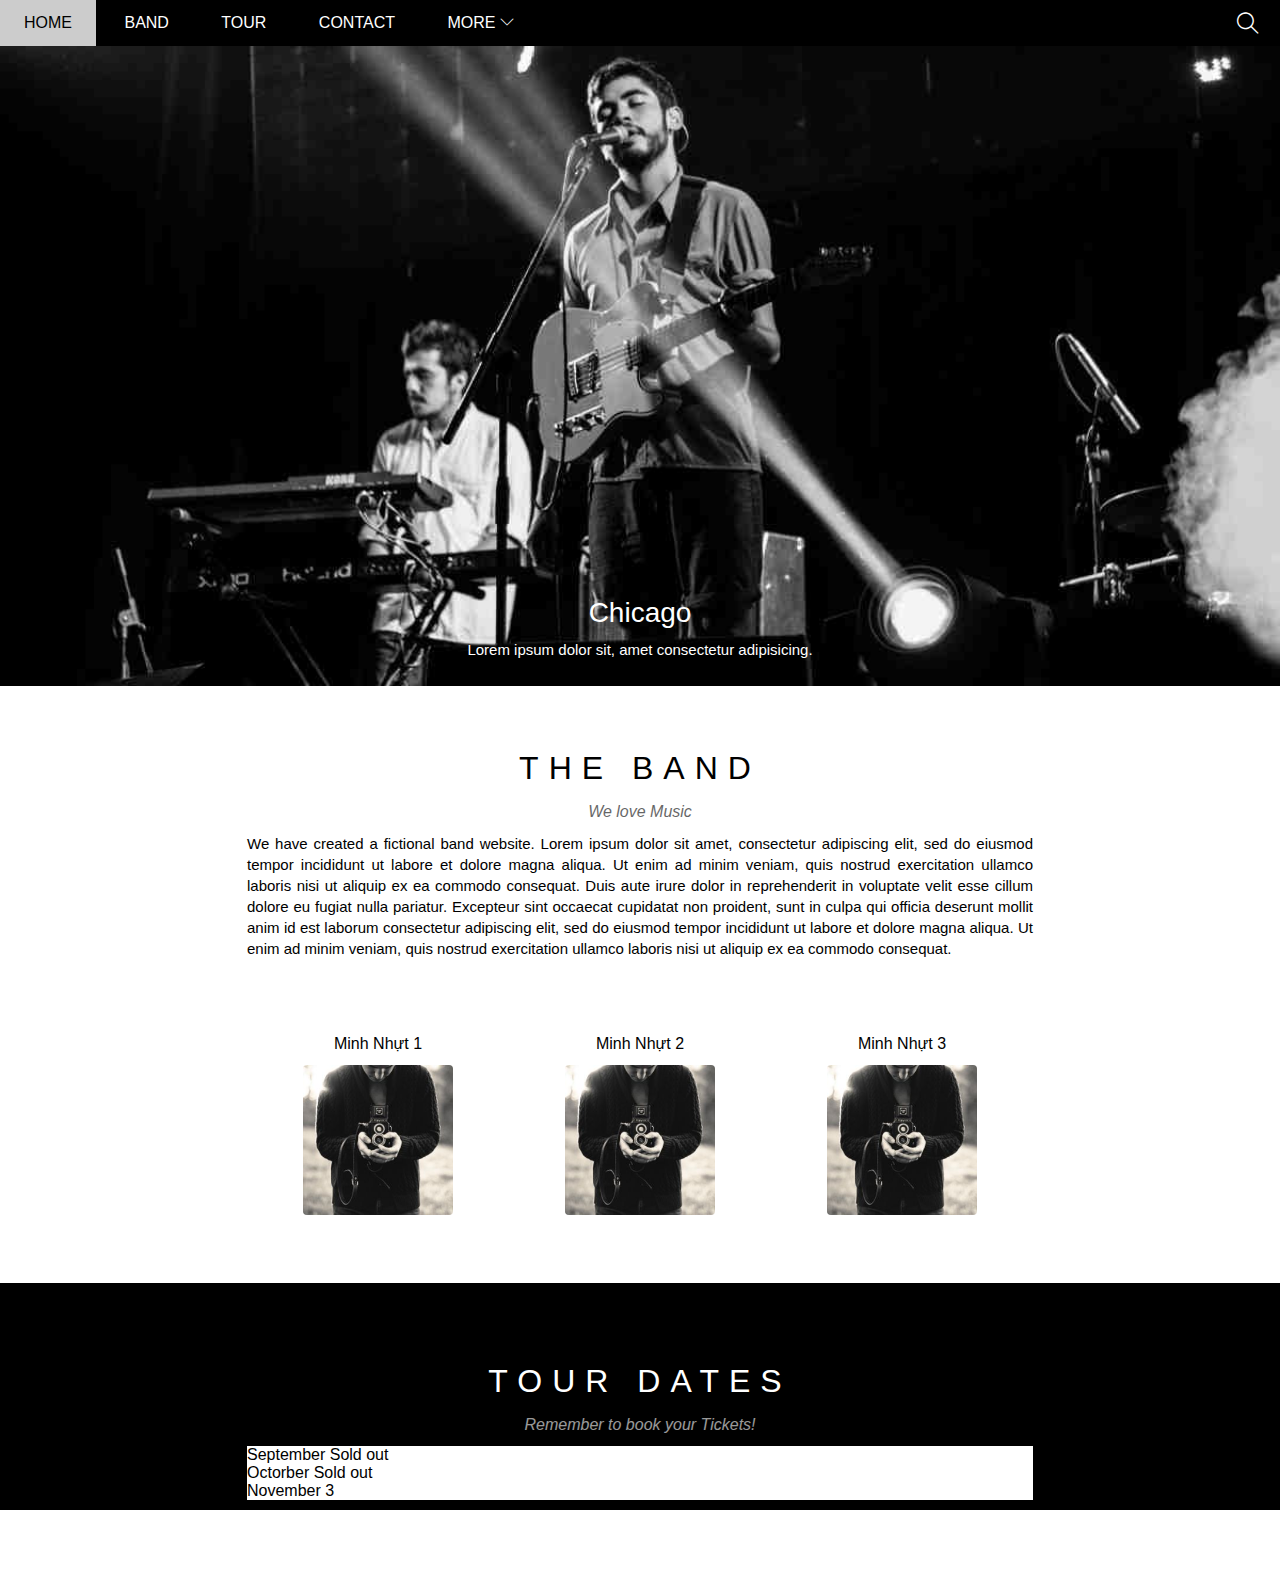
<file: index.html>
<!DOCTYPE html>
<html lang="en">
<head>
  <meta charset="UTF-8">
  <meta http-equiv="X-UA-Compatible" content="IE=edge">
  <meta name="viewport" content="width=device-width, initial-scale=1.0">
  <link rel="stylesheet" href="/assets/css/style.css">
  <link rel="stylesheet" href="/assets/fonts/themify-icons/themify-icons.css">
  <title>Document</title>
</head>
<body>
  <div id="main">
    <div id="header">
      <ul id="nav">
        <li><a href="">Home</a></li>
        <li><a href="">Band</a></li>
        <li><a href="">Tour</a></li>
        <li><a href="">Contact</a></li>
        <li>
          <a href="">
            More <i class="nav-button ti-angle-down"></i>
          </a>
          <ul class="subnav">
            <li><a href="">Merchandise</a></li>
            <li><a href="">Extras</a></li>
            <li><a href="">Media</a></li>
          </ul>
        </li>
      </ul>
      <div class="search-btn">
        <i class="search-icon ti-search"></i>
      </div>
    </div>

    <div id="slider">
      <div class="text-content">
        <h2>Chicago</h2>
        <p>Lorem ipsum dolor sit, amet consectetur adipisicing.</p>
      </div>
    </div> 
    <!-- Bắt đầu phần Nội dung -->
    <div id="content">
      <!-- Information section -->
      <div class="container">
        <div class="heading-content">
          <h2>The Band</h2>
          <p>We love Music</p>
        </div>
        <div class="text-content">
          <p>We have created a fictional band website. Lorem ipsum dolor sit amet, consectetur adipiscing elit, sed do eiusmod tempor incididunt ut labore et dolore magna aliqua. Ut enim ad minim veniam, quis nostrud exercitation ullamco laboris nisi ut aliquip ex ea commodo consequat. Duis aute irure dolor in reprehenderit in voluptate velit esse cillum dolore eu fugiat nulla pariatur. Excepteur sint occaecat cupidatat non proident, sunt in culpa qui officia deserunt mollit anim id est laborum consectetur adipiscing elit, sed do eiusmod tempor incididunt ut labore et dolore magna aliqua. Ut enim ad minim veniam, quis nostrud exercitation ullamco laboris nisi ut aliquip ex ea commodo consequat.</p>
        </div>
        <div class="band-member">
          <div class="band-list">
            <p>Minh Nhựt 1</p>
            <img src="./assets/img/band/member.jpg" alt="Minh Nhựt" class="member-photo">
          </div>
          <div class="band-list">
            <p>Minh Nhựt 2</p>
            <img src="./assets/img/band/member.jpg" alt="Minh Nhựt" class="member-photo">
          </div>
          <div class="band-list">
            <p>Minh Nhựt 3</p>
            <img src="./assets/img/band/member.jpg" alt="Minh Nhựt" class="member-photo">
          </div>
        </div>
      </div>
      <div class="container tour-section">
        <div class="heading-content white-font">
          <h2>Tour dates</h2>
          <p>Remember to book your Tickets!</p>
        </div>
        <!-- Tickets booking section -->
        <ul class="book-tickets">
          <li class="show-time">September <span class="sold-out">Sold out</span></li>
          <li class="show-time">Octorber <span class="sold-out">Sold out</li>
          <li class="show-time">November <span class="tickets-quantity">3</span></li>
        </ul>
      </div>
      <!-- Contact section -->
    </div>
    <!-- Kết thúc phần Nội dung -->
    <div>
      <a href=""></a>
    </div>
    <div id="footer">
      
    </div>
  </div>
</body>
</html>
</file>
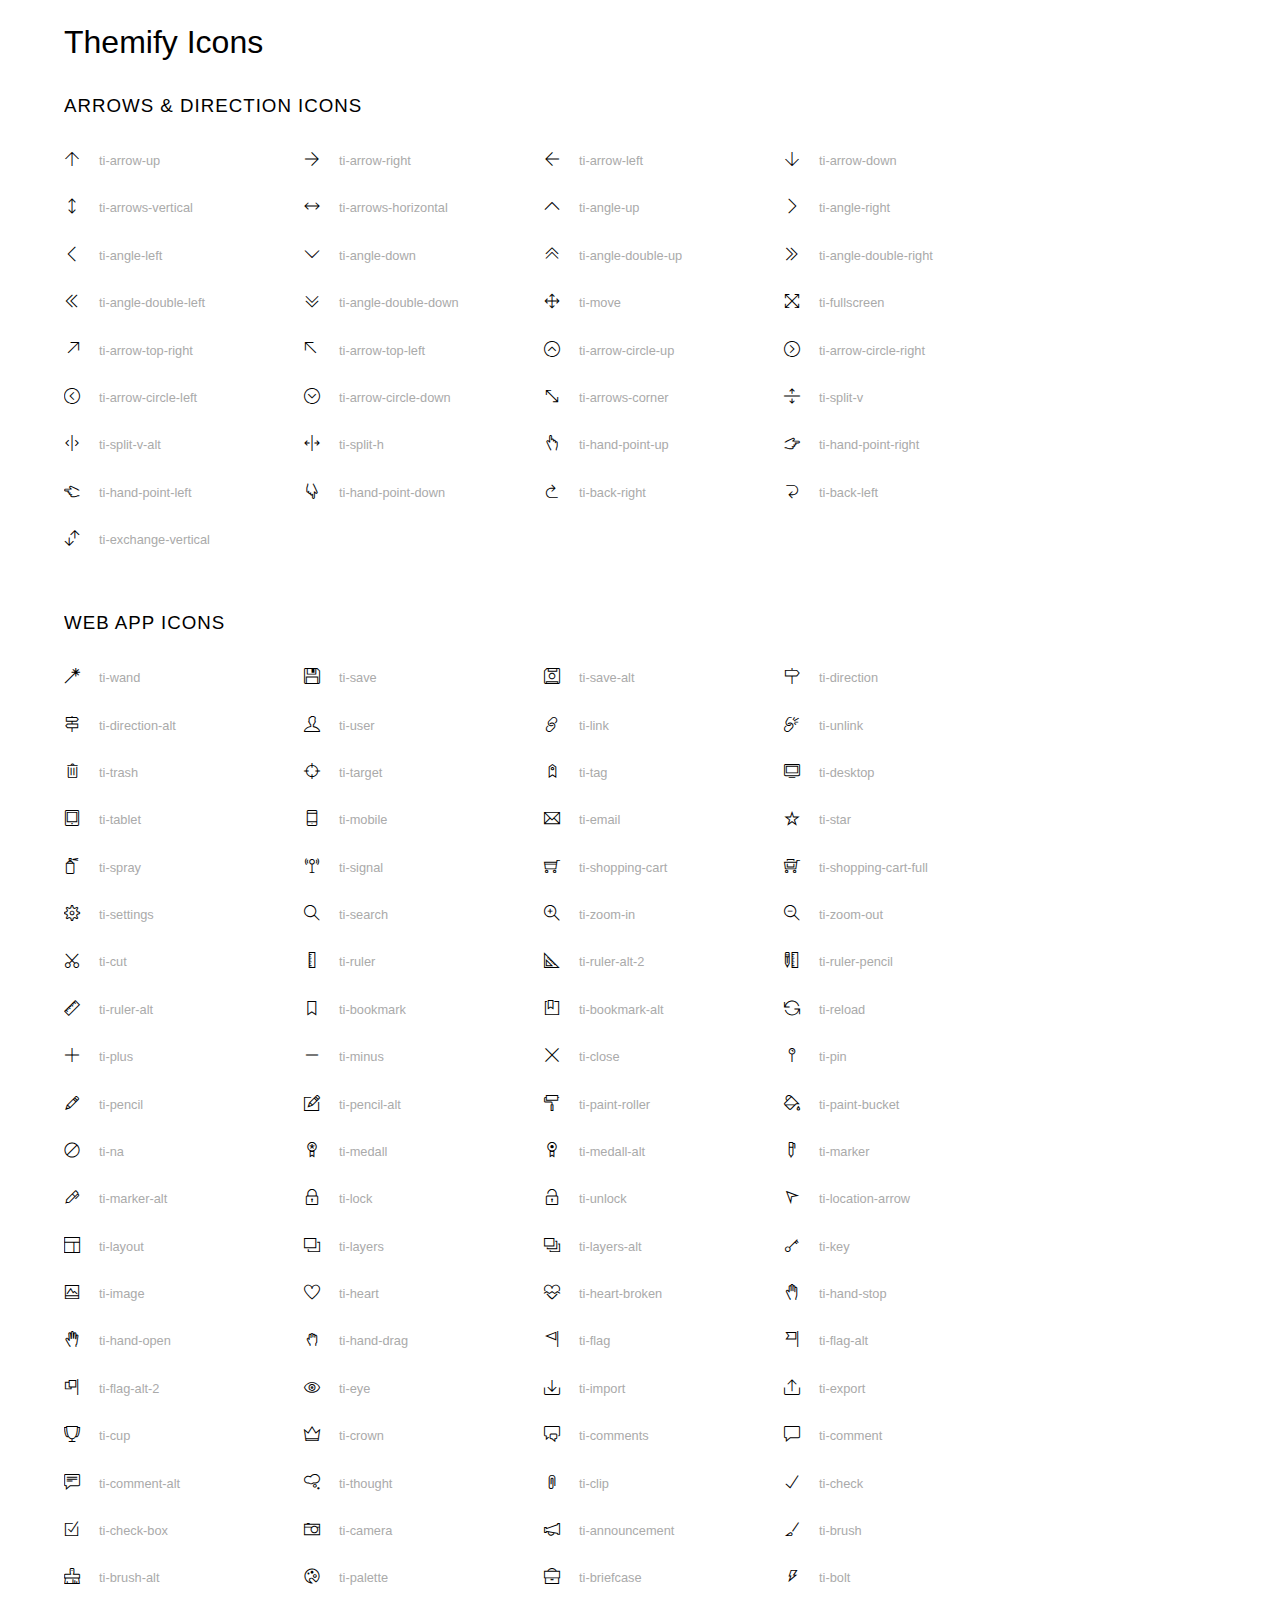
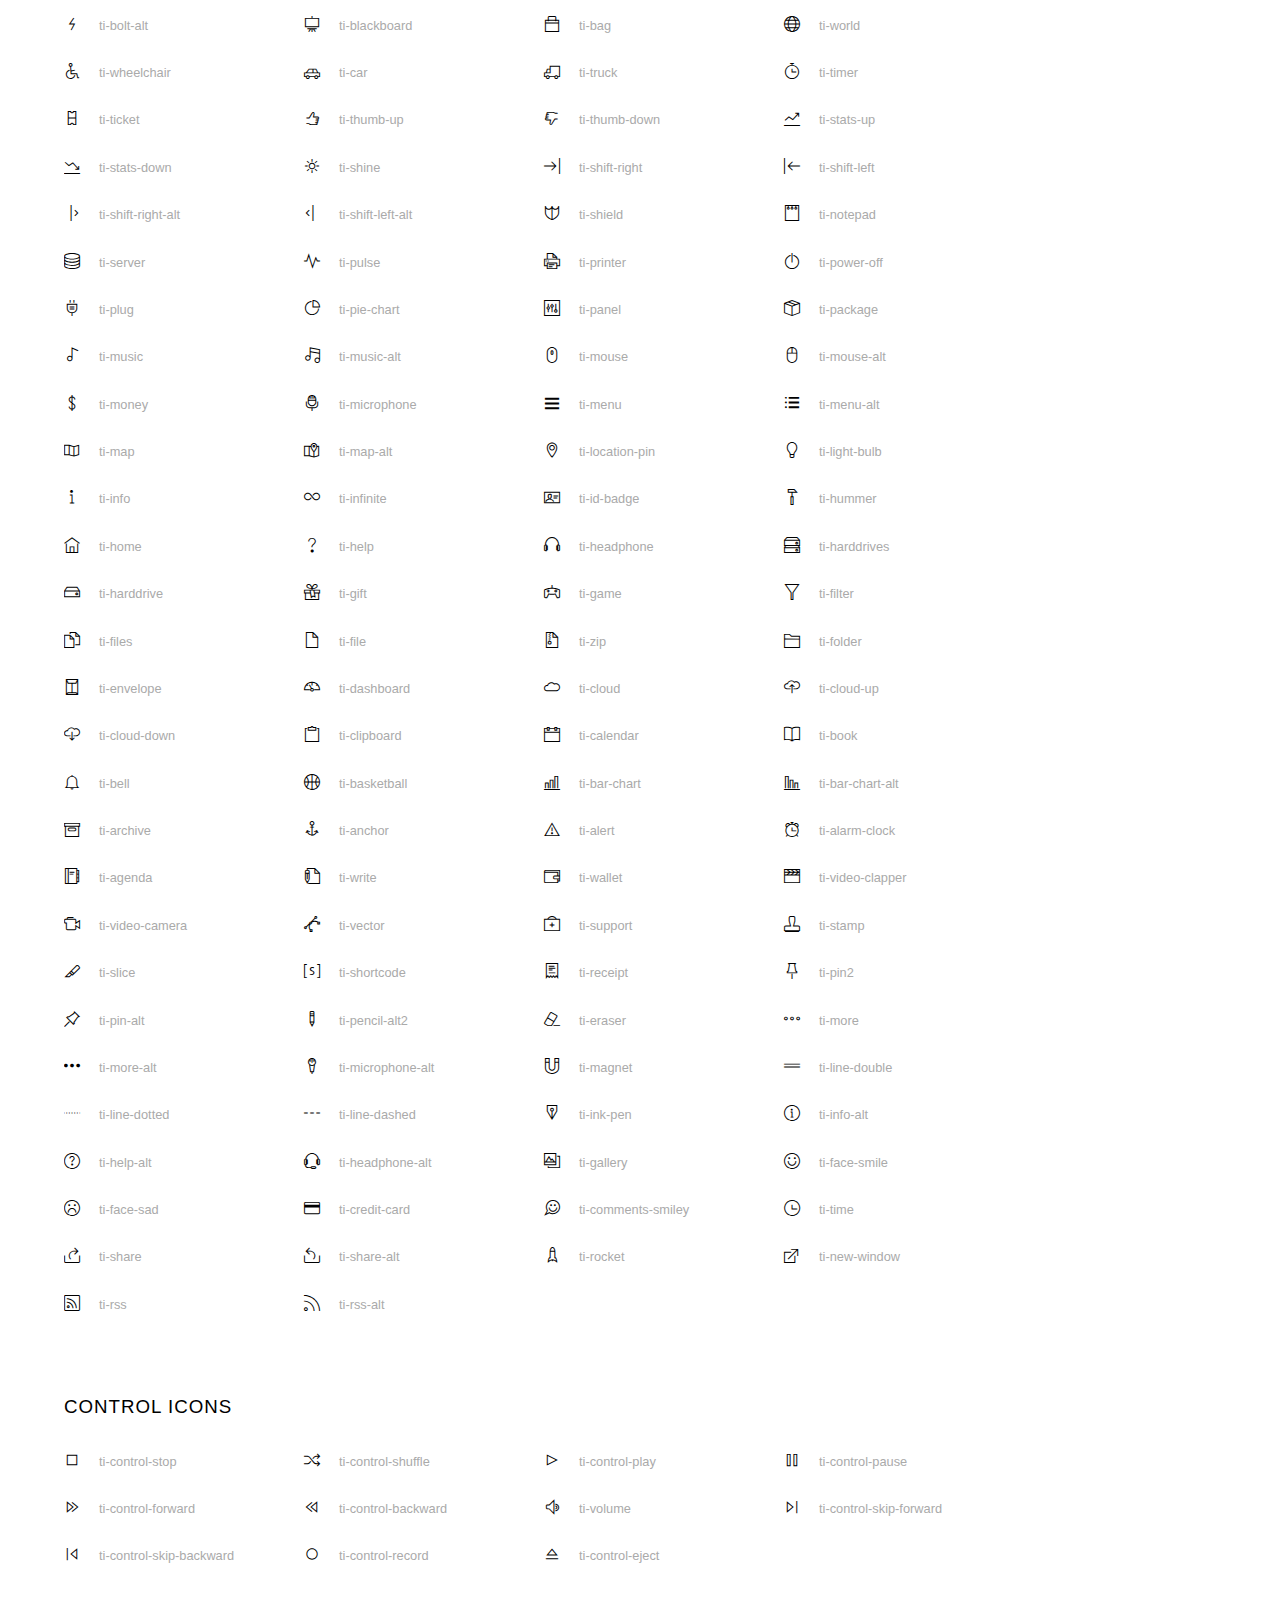
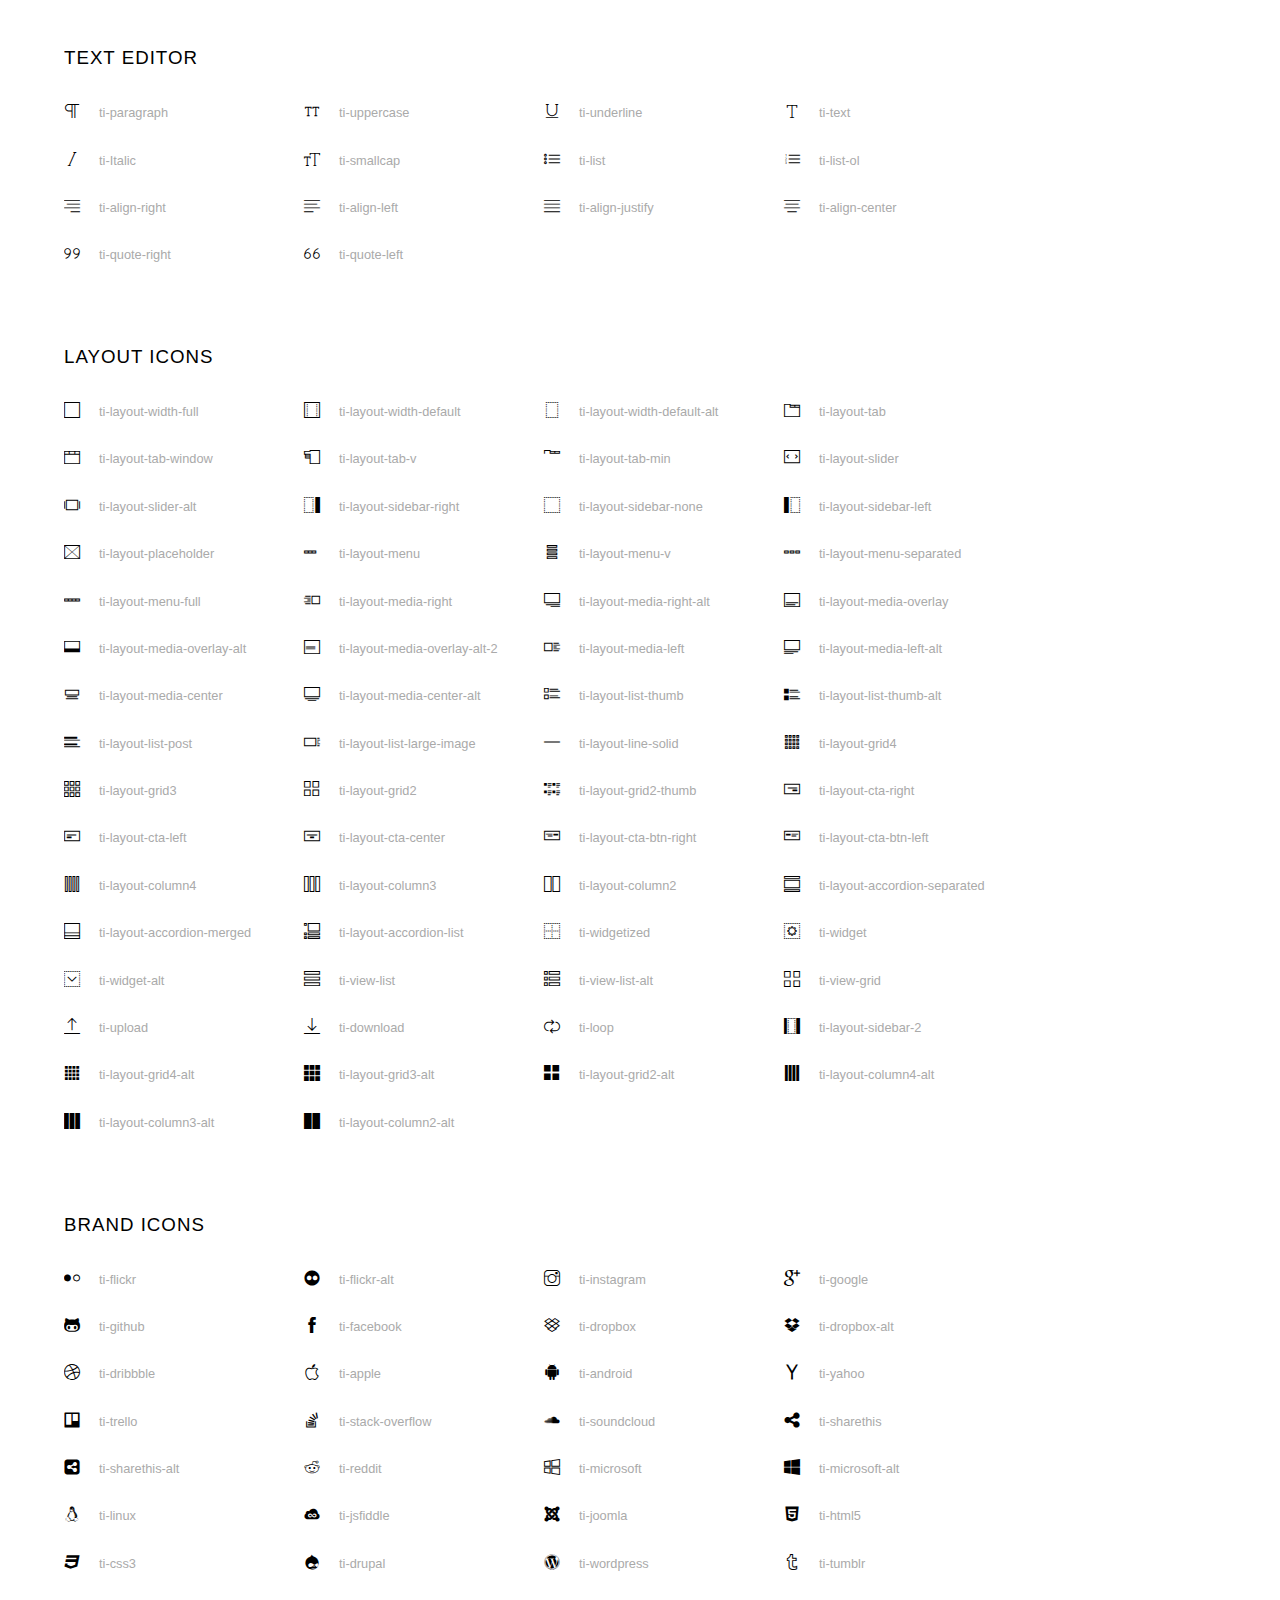
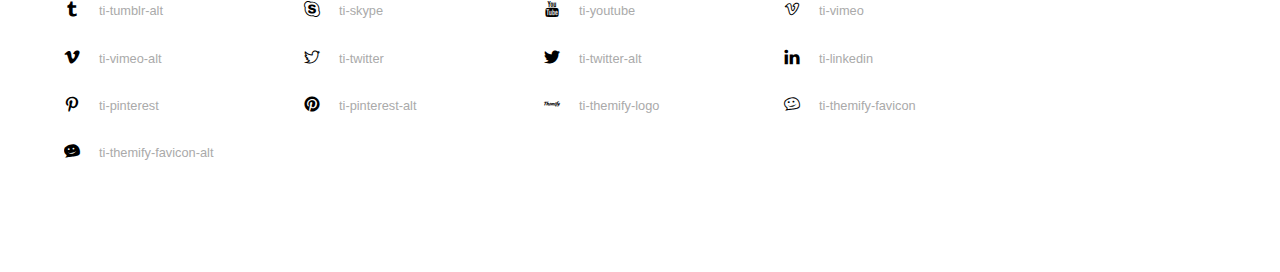
<file: assets/fonts/themify-icons/index.html>
<!doctype html>
<html>
<head>
	<meta charset="utf-8">
	<title>Themify Icon Font</title>
	<meta name="viewport" content="width=device-width">
	<link rel="stylesheet" href="demo-files/demo.css">
	<link rel="stylesheet" href="themify-icons.css">
	<!--[if lt IE 8]><!-->
	<link rel="stylesheet" href="ie7/ie7.css">
	<!--<![endif]-->
</head>
<body>
	<h1>Themify Icons</h1>

	<div class="icon-section">

		<div class="icon-section">
			<h3>Arrows &amp; Direction Icons </h3>

			<div class="icon-container">
				<span class="ti-arrow-up"></span><span class="icon-name"> ti-arrow-up</span>
			</div>
			<div class="icon-container">
				<span class="ti-arrow-right"></span><span class="icon-name"> ti-arrow-right</span>
			</div>
			<div class="icon-container">
				<span class="ti-arrow-left"></span><span class="icon-name"> ti-arrow-left</span>
			</div>
			<div class="icon-container">
				<span class="ti-arrow-down"></span><span class="icon-name"> ti-arrow-down</span>
			</div>
			<div class="icon-container">
				<span class="ti-arrows-vertical"></span><span class="icon-name"> ti-arrows-vertical</span>
			</div>
			<div class="icon-container">
				<span class="ti-arrows-horizontal"></span><span class="icon-name"> ti-arrows-horizontal</span>
			</div>
			<div class="icon-container">
				<span class="ti-angle-up"></span><span class="icon-name"> ti-angle-up</span>
			</div>
			<div class="icon-container">
				<span class="ti-angle-right"></span><span class="icon-name"> ti-angle-right</span>
			</div>
			<div class="icon-container">
				<span class="ti-angle-left"></span><span class="icon-name"> ti-angle-left</span>
			</div>
			<div class="icon-container">
				<span class="ti-angle-down"></span><span class="icon-name"> ti-angle-down</span>
			</div>	
			<div class="icon-container">
				<span class="ti-angle-double-up"></span><span class="icon-name"> ti-angle-double-up</span>
			</div>
			<div class="icon-container">
				<span class="ti-angle-double-right"></span><span class="icon-name"> ti-angle-double-right</span>
			</div>
			<div class="icon-container">
				<span class="ti-angle-double-left"></span><span class="icon-name"> ti-angle-double-left</span>
			</div>
			<div class="icon-container">
				<span class="ti-angle-double-down"></span><span class="icon-name"> ti-angle-double-down</span>
			</div>					
			<div class="icon-container">
				<span class="ti-move"></span><span class="icon-name"> ti-move</span>
			</div>
			<div class="icon-container">
				<span class="ti-fullscreen"></span><span class="icon-name"> ti-fullscreen</span>
			</div>
			<div class="icon-container">
				<span class="ti-arrow-top-right"></span><span class="icon-name"> ti-arrow-top-right</span>
			</div>
			<div class="icon-container">
				<span class="ti-arrow-top-left"></span><span class="icon-name"> ti-arrow-top-left</span>
			</div>
			<div class="icon-container">
				<span class="ti-arrow-circle-up"></span><span class="icon-name"> ti-arrow-circle-up</span>
			</div>
			<div class="icon-container">
				<span class="ti-arrow-circle-right"></span><span class="icon-name"> ti-arrow-circle-right</span>
			</div>
			<div class="icon-container">
				<span class="ti-arrow-circle-left"></span><span class="icon-name"> ti-arrow-circle-left</span>
			</div>
			<div class="icon-container">
				<span class="ti-arrow-circle-down"></span><span class="icon-name"> ti-arrow-circle-down</span>
			</div>
			<div class="icon-container">
				<span class="ti-arrows-corner"></span><span class="icon-name"> ti-arrows-corner</span>
			</div>
			<div class="icon-container">
				<span class="ti-split-v"></span><span class="icon-name"> ti-split-v</span>
			</div>

			<div class="icon-container">
				<span class="ti-split-v-alt"></span><span class="icon-name"> ti-split-v-alt</span>
			</div>
			<div class="icon-container">
				<span class="ti-split-h"></span><span class="icon-name"> ti-split-h</span>
			</div>
			<div class="icon-container">
				<span class="ti-hand-point-up"></span><span class="icon-name"> ti-hand-point-up</span>
			</div>
			<div class="icon-container">
				<span class="ti-hand-point-right"></span><span class="icon-name"> ti-hand-point-right</span>
			</div>
			<div class="icon-container">
				<span class="ti-hand-point-left"></span><span class="icon-name"> ti-hand-point-left</span>
			</div>
			<div class="icon-container">
				<span class="ti-hand-point-down"></span><span class="icon-name"> ti-hand-point-down</span>
			</div>
			<div class="icon-container">
				<span class="ti-back-right"></span><span class="icon-name"> ti-back-right</span>
			</div>
			<div class="icon-container">
				<span class="ti-back-left"></span><span class="icon-name"> ti-back-left</span>
			</div>
			<div class="icon-container">
				<span class="ti-exchange-vertical"></span><span class="icon-name"> ti-exchange-vertical</span>
			</div>

		</div> <!-- Arrows Icons -->



		<h3>Web App Icons</h3>
		
		<div class="icon-section">

			<div class="icon-container">
				<span class="ti-wand"></span><span class="icon-name"> ti-wand</span>
			</div>
			<div class="icon-container">
				<span class="ti-save"></span><span class="icon-name"> ti-save</span>
			</div>
			<div class="icon-container">
				<span class="ti-save-alt"></span><span class="icon-name"> ti-save-alt</span>
			</div>

			<div class="icon-container">
				<span class="ti-direction"></span><span class="icon-name"> ti-direction</span>
			</div>
			<div class="icon-container">
				<span class="ti-direction-alt"></span><span class="icon-name"> ti-direction-alt</span>
			</div>
			<div class="icon-container">
				<span class="ti-user"></span><span class="icon-name"> ti-user</span>
			</div>
			<div class="icon-container">
				<span class="ti-link"></span><span class="icon-name"> ti-link</span>
			</div>
			<div class="icon-container">
				<span class="ti-unlink"></span><span class="icon-name"> ti-unlink</span>
			</div>
			<div class="icon-container">
				<span class="ti-trash"></span><span class="icon-name"> ti-trash</span>
			</div>
			<div class="icon-container">
				<span class="ti-target"></span><span class="icon-name"> ti-target</span>
			</div>
			<div class="icon-container">
				<span class="ti-tag"></span><span class="icon-name"> ti-tag</span>
			</div>
			<div class="icon-container">
				<span class="ti-desktop"></span><span class="icon-name"> ti-desktop</span>
			</div>
			<div class="icon-container">
				<span class="ti-tablet"></span><span class="icon-name"> ti-tablet</span>
			</div>
			<div class="icon-container">
				<span class="ti-mobile"></span><span class="icon-name"> ti-mobile</span>
			</div>
			<div class="icon-container">
				<span class="ti-email"></span><span class="icon-name"> ti-email</span>
			</div>	
			<div class="icon-container">
				<span class="ti-star"></span><span class="icon-name"> ti-star</span>
			</div>
			<div class="icon-container">
				<span class="ti-spray"></span><span class="icon-name"> ti-spray</span>
			</div>
			<div class="icon-container">
				<span class="ti-signal"></span><span class="icon-name"> ti-signal</span>
			</div>
			<div class="icon-container">
				<span class="ti-shopping-cart"></span><span class="icon-name"> ti-shopping-cart</span>
			</div>
			<div class="icon-container">
				<span class="ti-shopping-cart-full"></span><span class="icon-name"> ti-shopping-cart-full</span>
			</div>
			<div class="icon-container">
				<span class="ti-settings"></span><span class="icon-name"> ti-settings</span>
			</div>
			<div class="icon-container">
				<span class="ti-search"></span><span class="icon-name"> ti-search</span>
			</div>
			<div class="icon-container">
				<span class="ti-zoom-in"></span><span class="icon-name"> ti-zoom-in</span>
			</div>
			<div class="icon-container">
				<span class="ti-zoom-out"></span><span class="icon-name"> ti-zoom-out</span>
			</div>
			<div class="icon-container">
				<span class="ti-cut"></span><span class="icon-name"> ti-cut</span>
			</div>
			<div class="icon-container">
				<span class="ti-ruler"></span><span class="icon-name"> ti-ruler</span>
			</div>
			<div class="icon-container">
				<span class="ti-ruler-alt-2"></span><span class="icon-name"> ti-ruler-alt-2</span>
			</div>			
			<div class="icon-container">
				<span class="ti-ruler-pencil"></span><span class="icon-name"> ti-ruler-pencil</span>
			</div>
			<div class="icon-container">
				<span class="ti-ruler-alt"></span><span class="icon-name"> ti-ruler-alt</span>
			</div>
			<div class="icon-container">
				<span class="ti-bookmark"></span><span class="icon-name"> ti-bookmark</span>
			</div>
			<div class="icon-container">
				<span class="ti-bookmark-alt"></span><span class="icon-name"> ti-bookmark-alt</span>
			</div>
			<div class="icon-container">
				<span class="ti-reload"></span><span class="icon-name"> ti-reload</span>
			</div>
			<div class="icon-container">
				<span class="ti-plus"></span><span class="icon-name"> ti-plus</span>
			</div>
			<div class="icon-container">
				<span class="ti-minus"></span><span class="icon-name"> ti-minus</span>
			</div>
			<div class="icon-container">
				<span class="ti-close"></span><span class="icon-name"> ti-close</span>
			</div>			
			<div class="icon-container">
				<span class="ti-pin"></span><span class="icon-name"> ti-pin</span>
			</div>
			<div class="icon-container">
				<span class="ti-pencil"></span><span class="icon-name"> ti-pencil</span>
			</div>
					
		  	<div class="icon-container">
				<span class="ti-pencil-alt"></span><span class="icon-name"> ti-pencil-alt</span>
			</div>
			<div class="icon-container">
				<span class="ti-paint-roller"></span><span class="icon-name"> ti-paint-roller</span>
			</div>
			<div class="icon-container">
				<span class="ti-paint-bucket"></span><span class="icon-name"> ti-paint-bucket</span>
			</div>
			<div class="icon-container">
				<span class="ti-na"></span><span class="icon-name"> ti-na</span>
			</div>
			<div class="icon-container">
				<span class="ti-medall"></span><span class="icon-name"> ti-medall</span>
			</div>
			<div class="icon-container">
				<span class="ti-medall-alt"></span><span class="icon-name"> ti-medall-alt</span>
			</div>
			<div class="icon-container">
				<span class="ti-marker"></span><span class="icon-name"> ti-marker</span>
			</div>
			<div class="icon-container">
				<span class="ti-marker-alt"></span><span class="icon-name"> ti-marker-alt</span>
			</div>

			<div class="icon-container">
				<span class="ti-lock"></span><span class="icon-name"> ti-lock</span>
			</div>
			<div class="icon-container">
				<span class="ti-unlock"></span><span class="icon-name"> ti-unlock</span>
			</div>
			<div class="icon-container">
				<span class="ti-location-arrow"></span><span class="icon-name"> ti-location-arrow</span>
			</div>
			<div class="icon-container">
				<span class="ti-layout"></span><span class="icon-name"> ti-layout</span>
			</div>
			<div class="icon-container">
				<span class="ti-layers"></span><span class="icon-name"> ti-layers</span>
			</div>
			<div class="icon-container">
				<span class="ti-layers-alt"></span><span class="icon-name"> ti-layers-alt</span>
			</div>
			<div class="icon-container">
				<span class="ti-key"></span><span class="icon-name"> ti-key</span>
			</div>
			<div class="icon-container">
				<span class="ti-image"></span><span class="icon-name"> ti-image</span>
			</div>
			<div class="icon-container">
				<span class="ti-heart"></span><span class="icon-name"> ti-heart</span>
			</div>
			<div class="icon-container">
				<span class="ti-heart-broken"></span><span class="icon-name"> ti-heart-broken</span>
			</div>
			<div class="icon-container">
				<span class="ti-hand-stop"></span><span class="icon-name"> ti-hand-stop</span>
			</div>
			<div class="icon-container">
				<span class="ti-hand-open"></span><span class="icon-name"> ti-hand-open</span>
			</div>
			<div class="icon-container">
				<span class="ti-hand-drag"></span><span class="icon-name"> ti-hand-drag</span>
			</div>
			<div class="icon-container">
				<span class="ti-flag"></span><span class="icon-name"> ti-flag</span>
			</div>
			<div class="icon-container">
				<span class="ti-flag-alt"></span><span class="icon-name"> ti-flag-alt</span>
			</div>
			<div class="icon-container">
				<span class="ti-flag-alt-2"></span><span class="icon-name"> ti-flag-alt-2</span>
			</div>
			<div class="icon-container">
				<span class="ti-eye"></span><span class="icon-name"> ti-eye</span>
			</div>
			<div class="icon-container">
				<span class="ti-import"></span><span class="icon-name"> ti-import</span>
			</div>			
			<div class="icon-container">
				<span class="ti-export"></span><span class="icon-name"> ti-export</span>
			</div>
			<div class="icon-container">
				<span class="ti-cup"></span><span class="icon-name"> ti-cup</span>
			</div>
			<div class="icon-container">
				<span class="ti-crown"></span><span class="icon-name"> ti-crown</span>
			</div>
			<div class="icon-container">
				<span class="ti-comments"></span><span class="icon-name"> ti-comments</span>
			</div>
			<div class="icon-container">
				<span class="ti-comment"></span><span class="icon-name"> ti-comment</span>
			</div>
			<div class="icon-container">
				<span class="ti-comment-alt"></span><span class="icon-name"> ti-comment-alt</span>
			</div>
			<div class="icon-container">
				<span class="ti-thought"></span><span class="icon-name"> ti-thought</span>
			</div>			
			<div class="icon-container">
				<span class="ti-clip"></span><span class="icon-name"> ti-clip</span>
			</div>

			<div class="icon-container">
				<span class="ti-check"></span><span class="icon-name"> ti-check</span>
			</div>
			<div class="icon-container">
				<span class="ti-check-box"></span><span class="icon-name"> ti-check-box</span>
			</div>
			<div class="icon-container">
				<span class="ti-camera"></span><span class="icon-name"> ti-camera</span>
			</div>
			<div class="icon-container">
				<span class="ti-announcement"></span><span class="icon-name"> ti-announcement</span>
			</div>
			<div class="icon-container">
				<span class="ti-brush"></span><span class="icon-name"> ti-brush</span>
			</div>
			<div class="icon-container">
				<span class="ti-brush-alt"></span><span class="icon-name"> ti-brush-alt</span>
			</div>
			<div class="icon-container">
				<span class="ti-palette"></span><span class="icon-name"> ti-palette</span>
			</div>			
			<div class="icon-container">
				<span class="ti-briefcase"></span><span class="icon-name"> ti-briefcase</span>
			</div>
			<div class="icon-container">
				<span class="ti-bolt"></span><span class="icon-name"> ti-bolt</span>
			</div>
			<div class="icon-container">
				<span class="ti-bolt-alt"></span><span class="icon-name"> ti-bolt-alt</span>
			</div>
			<div class="icon-container">
				<span class="ti-blackboard"></span><span class="icon-name"> ti-blackboard</span>
			</div>
			<div class="icon-container">
				<span class="ti-bag"></span><span class="icon-name"> ti-bag</span>
			</div>
			<div class="icon-container">
				<span class="ti-world"></span><span class="icon-name"> ti-world</span>
			</div>
			<div class="icon-container">
				<span class="ti-wheelchair"></span><span class="icon-name"> ti-wheelchair</span>
			</div>
			<div class="icon-container">
				<span class="ti-car"></span><span class="icon-name"> ti-car</span>
			</div>
			<div class="icon-container">
				<span class="ti-truck"></span><span class="icon-name"> ti-truck</span>
			</div>
			<div class="icon-container">
				<span class="ti-timer"></span><span class="icon-name"> ti-timer</span>
			</div>
			<div class="icon-container">
				<span class="ti-ticket"></span><span class="icon-name"> ti-ticket</span>
			</div>
			<div class="icon-container">
				<span class="ti-thumb-up"></span><span class="icon-name"> ti-thumb-up</span>
			</div>
			<div class="icon-container">
				<span class="ti-thumb-down"></span><span class="icon-name"> ti-thumb-down</span>
			</div>

			<div class="icon-container">
				<span class="ti-stats-up"></span><span class="icon-name"> ti-stats-up</span>
			</div>
			<div class="icon-container">
				<span class="ti-stats-down"></span><span class="icon-name"> ti-stats-down</span>
			</div>
			<div class="icon-container">
				<span class="ti-shine"></span><span class="icon-name"> ti-shine</span>
			</div>
			<div class="icon-container">
				<span class="ti-shift-right"></span><span class="icon-name"> ti-shift-right</span>
			</div>
			<div class="icon-container">
				<span class="ti-shift-left"></span><span class="icon-name"> ti-shift-left</span>
			</div>

			<div class="icon-container">
				<span class="ti-shift-right-alt"></span><span class="icon-name"> ti-shift-right-alt</span>
			</div>
			<div class="icon-container">
				<span class="ti-shift-left-alt"></span><span class="icon-name"> ti-shift-left-alt</span>
			</div>
			<div class="icon-container">
				<span class="ti-shield"></span><span class="icon-name"> ti-shield</span>
			</div>
			<div class="icon-container">
				<span class="ti-notepad"></span><span class="icon-name"> ti-notepad</span>
			</div>
			<div class="icon-container">
				<span class="ti-server"></span><span class="icon-name"> ti-server</span>
			</div>

			<div class="icon-container">
				<span class="ti-pulse"></span><span class="icon-name"> ti-pulse</span>
			</div>
			<div class="icon-container">
				<span class="ti-printer"></span><span class="icon-name"> ti-printer</span>
			</div>
			<div class="icon-container">
				<span class="ti-power-off"></span><span class="icon-name"> ti-power-off</span>
			</div>
			<div class="icon-container">
				<span class="ti-plug"></span><span class="icon-name"> ti-plug</span>
			</div>
			<div class="icon-container">
				<span class="ti-pie-chart"></span><span class="icon-name"> ti-pie-chart</span>
			</div>

			<div class="icon-container">
				<span class="ti-panel"></span><span class="icon-name"> ti-panel</span>
			</div>
			<div class="icon-container">
				<span class="ti-package"></span><span class="icon-name"> ti-package</span>
			</div>
			<div class="icon-container">
				<span class="ti-music"></span><span class="icon-name"> ti-music</span>
			</div>
			<div class="icon-container">
				<span class="ti-music-alt"></span><span class="icon-name"> ti-music-alt</span>
			</div>
			<div class="icon-container">
				<span class="ti-mouse"></span><span class="icon-name"> ti-mouse</span>
			</div>
			<div class="icon-container">
				<span class="ti-mouse-alt"></span><span class="icon-name"> ti-mouse-alt</span>
			</div>
			<div class="icon-container">
				<span class="ti-money"></span><span class="icon-name"> ti-money</span>
			</div>
			<div class="icon-container">
				<span class="ti-microphone"></span><span class="icon-name"> ti-microphone</span>
			</div>
			<div class="icon-container">
				<span class="ti-menu"></span><span class="icon-name"> ti-menu</span>
			</div>
			<div class="icon-container">
				<span class="ti-menu-alt"></span><span class="icon-name"> ti-menu-alt</span>
			</div>
			<div class="icon-container">
				<span class="ti-map"></span><span class="icon-name"> ti-map</span>
			</div>
			<div class="icon-container">
				<span class="ti-map-alt"></span><span class="icon-name"> ti-map-alt</span>
			</div>

			<div class="icon-container">
				<span class="ti-location-pin"></span><span class="icon-name"> ti-location-pin</span>
			</div>

			<div class="icon-container">
				<span class="ti-light-bulb"></span><span class="icon-name"> ti-light-bulb</span>
			</div>
			<div class="icon-container">
				<span class="ti-info"></span><span class="icon-name"> ti-info</span>
			</div>
			<div class="icon-container">
				<span class="ti-infinite"></span><span class="icon-name"> ti-infinite</span>
			</div>
			<div class="icon-container">
				<span class="ti-id-badge"></span><span class="icon-name"> ti-id-badge</span>
			</div>
			<div class="icon-container">
				<span class="ti-hummer"></span><span class="icon-name"> ti-hummer</span>
			</div>
			<div class="icon-container">
				<span class="ti-home"></span><span class="icon-name"> ti-home</span>
			</div>
			<div class="icon-container">
				<span class="ti-help"></span><span class="icon-name"> ti-help</span>
			</div>
			<div class="icon-container">
				<span class="ti-headphone"></span><span class="icon-name"> ti-headphone</span>
			</div>
			<div class="icon-container">
				<span class="ti-harddrives"></span><span class="icon-name"> ti-harddrives</span>
			</div>
			<div class="icon-container">
				<span class="ti-harddrive"></span><span class="icon-name"> ti-harddrive</span>
			</div>
			<div class="icon-container">
				<span class="ti-gift"></span><span class="icon-name"> ti-gift</span>
			</div>
			<div class="icon-container">
				<span class="ti-game"></span><span class="icon-name"> ti-game</span>
			</div>
			<div class="icon-container">
				<span class="ti-filter"></span><span class="icon-name"> ti-filter</span>
			</div>
			<div class="icon-container">
				<span class="ti-files"></span><span class="icon-name"> ti-files</span>
			</div>
			<div class="icon-container">
				<span class="ti-file"></span><span class="icon-name"> ti-file</span>
			</div>
			<div class="icon-container">
				<span class="ti-zip"></span><span class="icon-name"> ti-zip</span>
			</div>
			<div class="icon-container">
				<span class="ti-folder"></span><span class="icon-name"> ti-folder</span>
			</div>			
			<div class="icon-container">
				<span class="ti-envelope"></span><span class="icon-name"> ti-envelope</span>
			</div>


			<div class="icon-container">
				<span class="ti-dashboard"></span><span class="icon-name"> ti-dashboard</span>
			</div>
			<div class="icon-container">
				<span class="ti-cloud"></span><span class="icon-name"> ti-cloud</span>
			</div>
			<div class="icon-container">
				<span class="ti-cloud-up"></span><span class="icon-name"> ti-cloud-up</span>
			</div>
			<div class="icon-container">
				<span class="ti-cloud-down"></span><span class="icon-name"> ti-cloud-down</span>
			</div>
			<div class="icon-container">
				<span class="ti-clipboard"></span><span class="icon-name"> ti-clipboard</span>
			</div>
			<div class="icon-container">
				<span class="ti-calendar"></span><span class="icon-name"> ti-calendar</span>
			</div>
			<div class="icon-container">
				<span class="ti-book"></span><span class="icon-name"> ti-book</span>
			</div>
			<div class="icon-container">
				<span class="ti-bell"></span><span class="icon-name"> ti-bell</span>
			</div>
			<div class="icon-container">
				<span class="ti-basketball"></span><span class="icon-name"> ti-basketball</span>
			</div>
			<div class="icon-container">
				<span class="ti-bar-chart"></span><span class="icon-name"> ti-bar-chart</span>
			</div>
			<div class="icon-container">
				<span class="ti-bar-chart-alt"></span><span class="icon-name"> ti-bar-chart-alt</span>
			</div>


			<div class="icon-container">
				<span class="ti-archive"></span><span class="icon-name"> ti-archive</span>
			</div>
			<div class="icon-container">
				<span class="ti-anchor"></span><span class="icon-name"> ti-anchor</span>
			</div>

			<div class="icon-container">
				<span class="ti-alert"></span><span class="icon-name"> ti-alert</span>
			</div>
			<div class="icon-container">
				<span class="ti-alarm-clock"></span><span class="icon-name"> ti-alarm-clock</span>
			</div>
			<div class="icon-container">
				<span class="ti-agenda"></span><span class="icon-name"> ti-agenda</span>
			</div>
			<div class="icon-container">
				<span class="ti-write"></span><span class="icon-name"> ti-write</span>
			</div>

			<div class="icon-container">
				<span class="ti-wallet"></span><span class="icon-name"> ti-wallet</span>
			</div>
			<div class="icon-container">
				<span class="ti-video-clapper"></span><span class="icon-name"> ti-video-clapper</span>
			</div>
			<div class="icon-container">
				<span class="ti-video-camera"></span><span class="icon-name"> ti-video-camera</span>
			</div>
			<div class="icon-container">
				<span class="ti-vector"></span><span class="icon-name"> ti-vector</span>
			</div>

			<div class="icon-container">
				<span class="ti-support"></span><span class="icon-name"> ti-support</span>
			</div>
			<div class="icon-container">
				<span class="ti-stamp"></span><span class="icon-name"> ti-stamp</span>
			</div>
			<div class="icon-container">
				<span class="ti-slice"></span><span class="icon-name"> ti-slice</span>
			</div>
			<div class="icon-container">
				<span class="ti-shortcode"></span><span class="icon-name"> ti-shortcode</span>
			</div>
			<div class="icon-container">
				<span class="ti-receipt"></span><span class="icon-name"> ti-receipt</span>
			</div>
			<div class="icon-container">
				<span class="ti-pin2"></span><span class="icon-name"> ti-pin2</span>
			</div>
			<div class="icon-container">
				<span class="ti-pin-alt"></span><span class="icon-name"> ti-pin-alt</span>
			</div>
			<div class="icon-container">
				<span class="ti-pencil-alt2"></span><span class="icon-name"> ti-pencil-alt2</span>
			</div>
			<div class="icon-container">
				<span class="ti-eraser"></span><span class="icon-name"> ti-eraser</span>
			</div>			
			<div class="icon-container">
				<span class="ti-more"></span><span class="icon-name"> ti-more</span>
			</div>
			<div class="icon-container">
				<span class="ti-more-alt"></span><span class="icon-name"> ti-more-alt</span>
			</div>
			<div class="icon-container">
				<span class="ti-microphone-alt"></span><span class="icon-name"> ti-microphone-alt</span>
			</div>
			<div class="icon-container">
				<span class="ti-magnet"></span><span class="icon-name"> ti-magnet</span>
			</div>
			<div class="icon-container">
				<span class="ti-line-double"></span><span class="icon-name"> ti-line-double</span>
			</div>
			<div class="icon-container">
				<span class="ti-line-dotted"></span><span class="icon-name"> ti-line-dotted</span>
			</div>
			<div class="icon-container">
				<span class="ti-line-dashed"></span><span class="icon-name"> ti-line-dashed</span>
			</div>

			<div class="icon-container">
				<span class="ti-ink-pen"></span><span class="icon-name"> ti-ink-pen</span>
			</div>
			<div class="icon-container">
				<span class="ti-info-alt"></span><span class="icon-name"> ti-info-alt</span>
			</div>
			<div class="icon-container">
				<span class="ti-help-alt"></span><span class="icon-name"> ti-help-alt</span>
			</div>
			<div class="icon-container">
				<span class="ti-headphone-alt"></span><span class="icon-name"> ti-headphone-alt</span>
			</div>

			<div class="icon-container">
				<span class="ti-gallery"></span><span class="icon-name"> ti-gallery</span>
			</div>
			<div class="icon-container">
				<span class="ti-face-smile"></span><span class="icon-name"> ti-face-smile</span>
			</div>
			<div class="icon-container">
				<span class="ti-face-sad"></span><span class="icon-name"> ti-face-sad</span>
			</div>
			<div class="icon-container">
				<span class="ti-credit-card"></span><span class="icon-name"> ti-credit-card</span>
			</div>
			<div class="icon-container">
				<span class="ti-comments-smiley"></span><span class="icon-name"> ti-comments-smiley</span>
			</div>
			<div class="icon-container">
				<span class="ti-time"></span><span class="icon-name"> ti-time</span>
			</div>
			<div class="icon-container">
				<span class="ti-share"></span><span class="icon-name"> ti-share</span>
			</div>
			<div class="icon-container">
				<span class="ti-share-alt"></span><span class="icon-name"> ti-share-alt</span>
			</div>
			<div class="icon-container">
				<span class="ti-rocket"></span><span class="icon-name"> ti-rocket</span>
			</div>

			<div class="icon-container">
				<span class="ti-new-window"></span><span class="icon-name"> ti-new-window</span>
			</div>

			<div class="icon-container">
				<span class="ti-rss"></span><span class="icon-name"> ti-rss</span>
			</div>

			<div class="icon-container">
				<span class="ti-rss-alt"></span><span class="icon-name"> ti-rss-alt</span>
			</div>
			
		</div><!-- Web App Icons -->


		<div class="icon-section">
			<h3>Control Icons</h3>
			<div class="icon-container">
				<span class="ti-control-stop"></span><span class="icon-name"> ti-control-stop</span>
			</div>
			<div class="icon-container">
				<span class="ti-control-shuffle"></span><span class="icon-name"> ti-control-shuffle</span>
			</div>
			<div class="icon-container">
				<span class="ti-control-play"></span><span class="icon-name"> ti-control-play</span>
			</div>
			<div class="icon-container">
				<span class="ti-control-pause"></span><span class="icon-name"> ti-control-pause</span>
			</div>
			<div class="icon-container">
				<span class="ti-control-forward"></span><span class="icon-name"> ti-control-forward</span>
			</div>
			<div class="icon-container">
				<span class="ti-control-backward"></span><span class="icon-name"> ti-control-backward</span>
			</div>	
			<div class="icon-container">
				<span class="ti-volume"></span><span class="icon-name"> ti-volume</span>
			</div>
			<div class="icon-container">
				<span class="ti-control-skip-forward"></span><span class="icon-name"> ti-control-skip-forward</span>
			</div>
			<div class="icon-container">
				<span class="ti-control-skip-backward"></span><span class="icon-name"> ti-control-skip-backward</span>
			</div>
			<div class="icon-container">
				<span class="ti-control-record"></span><span class="icon-name"> ti-control-record</span>
			</div>
			<div class="icon-container">
				<span class="ti-control-eject"></span><span class="icon-name"> ti-control-eject</span>
			</div>			
		</div> <!-- Control Icons -->


		<div class="icon-section">
			<h3>Text Editor</h3>

			<div class="icon-container">
				<span class="ti-paragraph"></span><span class="icon-name"> ti-paragraph</span>
			</div>
			<div class="icon-container">
				<span class="ti-uppercase"></span><span class="icon-name"> ti-uppercase</span>
			</div>

			<div class="icon-container">
				<span class="ti-underline"></span><span class="icon-name"> ti-underline</span>
			</div>
			<div class="icon-container">
				<span class="ti-text"></span><span class="icon-name"> ti-text</span>
			</div>
			<div class="icon-container">
				<span class="ti-Italic"></span><span class="icon-name"> ti-Italic</span>
			</div>
			<div class="icon-container">
				<span class="ti-smallcap"></span><span class="icon-name"> ti-smallcap</span>
			</div>
			<div class="icon-container">
				<span class="ti-list"></span><span class="icon-name"> ti-list</span>
			</div>
			<div class="icon-container">
				<span class="ti-list-ol"></span><span class="icon-name"> ti-list-ol</span>
			</div>
			<div class="icon-container">
				<span class="ti-align-right"></span><span class="icon-name"> ti-align-right</span>
			</div>
			<div class="icon-container">
				<span class="ti-align-left"></span><span class="icon-name"> ti-align-left</span>
			</div>
			<div class="icon-container">
				<span class="ti-align-justify"></span><span class="icon-name"> ti-align-justify</span>
			</div>
			<div class="icon-container">
				<span class="ti-align-center"></span><span class="icon-name"> ti-align-center</span>
			</div>
			<div class="icon-container">
				<span class="ti-quote-right"></span><span class="icon-name"> ti-quote-right</span>
			</div>
			<div class="icon-container">
				<span class="ti-quote-left"></span><span class="icon-name"> ti-quote-left</span>
			</div>

		</div> <!-- Text Editor -->



		<div class="icon-section">
			<h3>Layout Icons</h3>
			<div class="icon-container">
				<span class="ti-layout-width-full"></span><span class="icon-name"> ti-layout-width-full</span>
			</div>
			<div class="icon-container">
				<span class="ti-layout-width-default"></span><span class="icon-name"> ti-layout-width-default</span>
			</div>
			<div class="icon-container">
				<span class="ti-layout-width-default-alt"></span><span class="icon-name"> ti-layout-width-default-alt</span>
			</div>
			<div class="icon-container">
				<span class="ti-layout-tab"></span><span class="icon-name"> ti-layout-tab</span>
			</div>
			<div class="icon-container">
				<span class="ti-layout-tab-window"></span><span class="icon-name"> ti-layout-tab-window</span>
			</div>
			<div class="icon-container">
				<span class="ti-layout-tab-v"></span><span class="icon-name"> ti-layout-tab-v</span>
			</div>
			<div class="icon-container">
				<span class="ti-layout-tab-min"></span><span class="icon-name"> ti-layout-tab-min</span>
			</div>
			<div class="icon-container">
				<span class="ti-layout-slider"></span><span class="icon-name"> ti-layout-slider</span>
			</div>
			<div class="icon-container">
				<span class="ti-layout-slider-alt"></span><span class="icon-name"> ti-layout-slider-alt</span>
			</div>
			<div class="icon-container">
				<span class="ti-layout-sidebar-right"></span><span class="icon-name"> ti-layout-sidebar-right</span>
			</div>
			<div class="icon-container">
				<span class="ti-layout-sidebar-none"></span><span class="icon-name"> ti-layout-sidebar-none</span>
			</div>
			<div class="icon-container">
				<span class="ti-layout-sidebar-left"></span><span class="icon-name"> ti-layout-sidebar-left</span>
			</div>
			<div class="icon-container">
				<span class="ti-layout-placeholder"></span><span class="icon-name"> ti-layout-placeholder</span>
			</div>
			<div class="icon-container">
				<span class="ti-layout-menu"></span><span class="icon-name"> ti-layout-menu</span>
			</div>
			<div class="icon-container">
				<span class="ti-layout-menu-v"></span><span class="icon-name"> ti-layout-menu-v</span>
			</div>
			<div class="icon-container">
				<span class="ti-layout-menu-separated"></span><span class="icon-name"> ti-layout-menu-separated</span>
			</div>
			<div class="icon-container">
				<span class="ti-layout-menu-full"></span><span class="icon-name"> ti-layout-menu-full</span>
			</div>
			<div class="icon-container">
				<span class="ti-layout-media-right"></span><span class="icon-name"> ti-layout-media-right</span>
			</div>
			<div class="icon-container">
				<span class="ti-layout-media-right-alt"></span><span class="icon-name"> ti-layout-media-right-alt</span>
			</div>
			<div class="icon-container">
				<span class="ti-layout-media-overlay"></span><span class="icon-name"> ti-layout-media-overlay</span>
			</div>
			<div class="icon-container">
				<span class="ti-layout-media-overlay-alt"></span><span class="icon-name"> ti-layout-media-overlay-alt</span>
			</div>
			<div class="icon-container">
				<span class="ti-layout-media-overlay-alt-2"></span><span class="icon-name"> ti-layout-media-overlay-alt-2</span>
			</div>
			<div class="icon-container">
				<span class="ti-layout-media-left"></span><span class="icon-name"> ti-layout-media-left</span>
			</div>
			<div class="icon-container">
				<span class="ti-layout-media-left-alt"></span><span class="icon-name"> ti-layout-media-left-alt</span>
			</div>
			<div class="icon-container">
				<span class="ti-layout-media-center"></span><span class="icon-name"> ti-layout-media-center</span>
			</div>
			<div class="icon-container">
				<span class="ti-layout-media-center-alt"></span><span class="icon-name"> ti-layout-media-center-alt</span>
			</div>
			<div class="icon-container">
				<span class="ti-layout-list-thumb"></span><span class="icon-name"> ti-layout-list-thumb</span>
			</div>
			<div class="icon-container">
				<span class="ti-layout-list-thumb-alt"></span><span class="icon-name"> ti-layout-list-thumb-alt</span>
			</div>
			<div class="icon-container">
				<span class="ti-layout-list-post"></span><span class="icon-name"> ti-layout-list-post</span>
			</div>
			<div class="icon-container">
				<span class="ti-layout-list-large-image"></span><span class="icon-name"> ti-layout-list-large-image</span>
			</div>
			<div class="icon-container">
				<span class="ti-layout-line-solid"></span><span class="icon-name"> ti-layout-line-solid</span>
			</div>
			<div class="icon-container">
				<span class="ti-layout-grid4"></span><span class="icon-name"> ti-layout-grid4</span>
			</div>
			<div class="icon-container">
				<span class="ti-layout-grid3"></span><span class="icon-name"> ti-layout-grid3</span>
			</div>
			<div class="icon-container">
				<span class="ti-layout-grid2"></span><span class="icon-name"> ti-layout-grid2</span>
			</div>
			<div class="icon-container">
				<span class="ti-layout-grid2-thumb"></span><span class="icon-name"> ti-layout-grid2-thumb</span>
			</div>
			<div class="icon-container">
				<span class="ti-layout-cta-right"></span><span class="icon-name"> ti-layout-cta-right</span>
			</div>
			<div class="icon-container">
				<span class="ti-layout-cta-left"></span><span class="icon-name"> ti-layout-cta-left</span>
			</div>
			<div class="icon-container">
				<span class="ti-layout-cta-center"></span><span class="icon-name"> ti-layout-cta-center</span>
			</div>
			<div class="icon-container">
				<span class="ti-layout-cta-btn-right"></span><span class="icon-name"> ti-layout-cta-btn-right</span>
			</div>
			<div class="icon-container">
				<span class="ti-layout-cta-btn-left"></span><span class="icon-name"> ti-layout-cta-btn-left</span>
			</div>
			<div class="icon-container">
				<span class="ti-layout-column4"></span><span class="icon-name"> ti-layout-column4</span>
			</div>
			<div class="icon-container">
				<span class="ti-layout-column3"></span><span class="icon-name"> ti-layout-column3</span>
			</div>
			<div class="icon-container">
				<span class="ti-layout-column2"></span><span class="icon-name"> ti-layout-column2</span>
			</div>
			<div class="icon-container">
				<span class="ti-layout-accordion-separated"></span><span class="icon-name"> ti-layout-accordion-separated</span>
			</div>
			<div class="icon-container">
				<span class="ti-layout-accordion-merged"></span><span class="icon-name"> ti-layout-accordion-merged</span>
			</div>
			<div class="icon-container">
				<span class="ti-layout-accordion-list"></span><span class="icon-name"> ti-layout-accordion-list</span>
			</div>
			<div class="icon-container">
				<span class="ti-widgetized"></span><span class="icon-name"> ti-widgetized</span>
			</div>
			<div class="icon-container">
				<span class="ti-widget"></span><span class="icon-name"> ti-widget</span>
			</div>
			<div class="icon-container">
				<span class="ti-widget-alt"></span><span class="icon-name"> ti-widget-alt</span>
			</div>
			<div class="icon-container">
				<span class="ti-view-list"></span><span class="icon-name"> ti-view-list</span>
			</div>
			<div class="icon-container">
				<span class="ti-view-list-alt"></span><span class="icon-name"> ti-view-list-alt</span>
			</div>
			<div class="icon-container">
				<span class="ti-view-grid"></span><span class="icon-name"> ti-view-grid</span>
			</div>
			<div class="icon-container">
				<span class="ti-upload"></span><span class="icon-name"> ti-upload</span>
			</div>
			<div class="icon-container">
				<span class="ti-download"></span><span class="icon-name"> ti-download</span>
			</div>	
			<div class="icon-container">
				<span class="ti-loop"></span><span class="icon-name"> ti-loop</span>
			</div>
			<div class="icon-container">
				<span class="ti-layout-sidebar-2"></span><span class="icon-name"> ti-layout-sidebar-2</span>
			</div>
			<div class="icon-container">
				<span class="ti-layout-grid4-alt"></span><span class="icon-name"> ti-layout-grid4-alt</span>
			</div>
			<div class="icon-container">
				<span class="ti-layout-grid3-alt"></span><span class="icon-name"> ti-layout-grid3-alt</span>
			</div>
			<div class="icon-container">
				<span class="ti-layout-grid2-alt"></span><span class="icon-name"> ti-layout-grid2-alt</span>
			</div>
			<div class="icon-container">
				<span class="ti-layout-column4-alt"></span><span class="icon-name"> ti-layout-column4-alt</span>
			</div>
			<div class="icon-container">
				<span class="ti-layout-column3-alt"></span><span class="icon-name"> ti-layout-column3-alt</span>
			</div>
			<div class="icon-container">
				<span class="ti-layout-column2-alt"></span><span class="icon-name"> ti-layout-column2-alt</span>
			</div>		


		</div> <!-- Layout Icons -->


		<div class="icon-section">
			<h3>Brand Icons</h3>

			<div class="icon-container">
				<span class="ti-flickr"></span><span class="icon-name"> ti-flickr</span>
			</div>
			<div class="icon-container">
				<span class="ti-flickr-alt"></span><span class="icon-name"> ti-flickr-alt</span>
			</div>			
			<div class="icon-container">
				<span class="ti-instagram"></span><span class="icon-name"> ti-instagram</span>
			</div>
			<div class="icon-container">
				<span class="ti-google"></span><span class="icon-name"> ti-google</span>
			</div>
			<div class="icon-container">
				<span class="ti-github"></span><span class="icon-name"> ti-github</span>
			</div>

			<div class="icon-container">
				<span class="ti-facebook"></span><span class="icon-name"> ti-facebook</span>
			</div>
			<div class="icon-container">
				<span class="ti-dropbox"></span><span class="icon-name"> ti-dropbox</span>
			</div>
			<div class="icon-container">
				<span class="ti-dropbox-alt"></span><span class="icon-name"> ti-dropbox-alt</span>
			</div>
			<div class="icon-container">
				<span class="ti-dribbble"></span><span class="icon-name"> ti-dribbble</span>
			</div>
			<div class="icon-container">
				<span class="ti-apple"></span><span class="icon-name"> ti-apple</span>
			</div>
			<div class="icon-container">
				<span class="ti-android"></span><span class="icon-name"> ti-android</span>
			</div>
			<div class="icon-container">
				<span class="ti-yahoo"></span><span class="icon-name"> ti-yahoo</span>
			</div>
			<div class="icon-container">
				<span class="ti-trello"></span><span class="icon-name"> ti-trello</span>
			</div>
			<div class="icon-container">
				<span class="ti-stack-overflow"></span><span class="icon-name"> ti-stack-overflow</span>
			</div>
			<div class="icon-container">
				<span class="ti-soundcloud"></span><span class="icon-name"> ti-soundcloud</span>
			</div>
			<div class="icon-container">
				<span class="ti-sharethis"></span><span class="icon-name"> ti-sharethis</span>
			</div>
			<div class="icon-container">
				<span class="ti-sharethis-alt"></span><span class="icon-name"> ti-sharethis-alt</span>
			</div>
			<div class="icon-container">
				<span class="ti-reddit"></span><span class="icon-name"> ti-reddit</span>
			</div>

			<div class="icon-container">
				<span class="ti-microsoft"></span><span class="icon-name"> ti-microsoft</span>
			</div>
			<div class="icon-container">
				<span class="ti-microsoft-alt"></span><span class="icon-name"> ti-microsoft-alt</span>
			</div>
			<div class="icon-container">
				<span class="ti-linux"></span><span class="icon-name"> ti-linux</span>
			</div>
			<div class="icon-container">
				<span class="ti-jsfiddle"></span><span class="icon-name"> ti-jsfiddle</span>
			</div>
			<div class="icon-container">
				<span class="ti-joomla"></span><span class="icon-name"> ti-joomla</span>
			</div>
			<div class="icon-container">
				<span class="ti-html5"></span><span class="icon-name"> ti-html5</span>
			</div>
			<div class="icon-container">
				<span class="ti-css3"></span><span class="icon-name"> ti-css3</span>
			</div>	
			<div class="icon-container">
				<span class="ti-drupal"></span><span class="icon-name"> ti-drupal</span>
			</div>
			<div class="icon-container">
				<span class="ti-wordpress"></span><span class="icon-name"> ti-wordpress</span>
			</div>		
			<div class="icon-container">
				<span class="ti-tumblr"></span><span class="icon-name"> ti-tumblr</span>
			</div>
			<div class="icon-container">
				<span class="ti-tumblr-alt"></span><span class="icon-name"> ti-tumblr-alt</span>
			</div>
			<div class="icon-container">
				<span class="ti-skype"></span><span class="icon-name"> ti-skype</span>
			</div>
			<div class="icon-container">
				<span class="ti-youtube"></span><span class="icon-name"> ti-youtube</span>
			</div>
			<div class="icon-container">
				<span class="ti-vimeo"></span><span class="icon-name"> ti-vimeo</span>
			</div>
			<div class="icon-container">
				<span class="ti-vimeo-alt"></span><span class="icon-name"> ti-vimeo-alt</span>
			</div>			
			<div class="icon-container">
				<span class="ti-twitter"></span><span class="icon-name"> ti-twitter</span>
			</div>
			<div class="icon-container">
				<span class="ti-twitter-alt"></span><span class="icon-name"> ti-twitter-alt</span>
			</div>
			<div class="icon-container">
				<span class="ti-linkedin"></span><span class="icon-name"> ti-linkedin</span>
			</div>
			<div class="icon-container">
				<span class="ti-pinterest"></span><span class="icon-name"> ti-pinterest</span>
			</div>

			<div class="icon-container">
				<span class="ti-pinterest-alt"></span><span class="icon-name"> ti-pinterest-alt</span>
			</div>
			<div class="icon-container">
				<span class="ti-themify-logo"></span><span class="icon-name"> ti-themify-logo</span>
			</div>
			<div class="icon-container">
				<span class="ti-themify-favicon"></span><span class="icon-name"> ti-themify-favicon</span>
			</div>
			<div class="icon-container">
				<span class="ti-themify-favicon-alt"></span><span class="icon-name"> ti-themify-favicon-alt</span>
			</div>

		</div> <!-- brand Icons -->

	</div>

</body>
</html>
</file>
<file: assets/fonts/themify-icons/themify-icons.css>
@font-face {
	font-family: 'themify';
	src:url('fonts/themify.eot?-fvbane');
	src:url('fonts/themify.eot?#iefix-fvbane') format('embedded-opentype'),
		url('fonts/themify.woff?-fvbane') format('woff'),
		url('fonts/themify.ttf?-fvbane') format('truetype'),
		url('fonts/themify.svg?-fvbane#themify') format('svg');
	font-weight: normal;
	font-style: normal;
}

[class^="ti-"], [class*=" ti-"] {
	font-family: 'themify';
	speak: none;
	font-style: normal;
	font-weight: normal;
	font-variant: normal;
	text-transform: none;
	line-height: 1;

	/* Better Font Rendering =========== */
	-webkit-font-smoothing: antialiased;
	-moz-osx-font-smoothing: grayscale;
}

.ti-wand:before {
	content: "\e600";
}
.ti-volume:before {
	content: "\e601";
}
.ti-user:before {
	content: "\e602";
}
.ti-unlock:before {
	content: "\e603";
}
.ti-unlink:before {
	content: "\e604";
}
.ti-trash:before {
	content: "\e605";
}
.ti-thought:before {
	content: "\e606";
}
.ti-target:before {
	content: "\e607";
}
.ti-tag:before {
	content: "\e608";
}
.ti-tablet:before {
	content: "\e609";
}
.ti-star:before {
	content: "\e60a";
}
.ti-spray:before {
	content: "\e60b";
}
.ti-signal:before {
	content: "\e60c";
}
.ti-shopping-cart:before {
	content: "\e60d";
}
.ti-shopping-cart-full:before {
	content: "\e60e";
}
.ti-settings:before {
	content: "\e60f";
}
.ti-search:before {
	content: "\e610";
}
.ti-zoom-in:before {
	content: "\e611";
}
.ti-zoom-out:before {
	content: "\e612";
}
.ti-cut:before {
	content: "\e613";
}
.ti-ruler:before {
	content: "\e614";
}
.ti-ruler-pencil:before {
	content: "\e615";
}
.ti-ruler-alt:before {
	content: "\e616";
}
.ti-bookmark:before {
	content: "\e617";
}
.ti-bookmark-alt:before {
	content: "\e618";
}
.ti-reload:before {
	content: "\e619";
}
.ti-plus:before {
	content: "\e61a";
}
.ti-pin:before {
	content: "\e61b";
}
.ti-pencil:before {
	content: "\e61c";
}
.ti-pencil-alt:before {
	content: "\e61d";
}
.ti-paint-roller:before {
	content: "\e61e";
}
.ti-paint-bucket:before {
	content: "\e61f";
}
.ti-na:before {
	content: "\e620";
}
.ti-mobile:before {
	content: "\e621";
}
.ti-minus:before {
	content: "\e622";
}
.ti-medall:before {
	content: "\e623";
}
.ti-medall-alt:before {
	content: "\e624";
}
.ti-marker:before {
	content: "\e625";
}
.ti-marker-alt:before {
	content: "\e626";
}
.ti-arrow-up:before {
	content: "\e627";
}
.ti-arrow-right:before {
	content: "\e628";
}
.ti-arrow-left:before {
	content: "\e629";
}
.ti-arrow-down:before {
	content: "\e62a";
}
.ti-lock:before {
	content: "\e62b";
}
.ti-location-arrow:before {
	content: "\e62c";
}
.ti-link:before {
	content: "\e62d";
}
.ti-layout:before {
	content: "\e62e";
}
.ti-layers:before {
	content: "\e62f";
}
.ti-layers-alt:before {
	content: "\e630";
}
.ti-key:before {
	content: "\e631";
}
.ti-import:before {
	content: "\e632";
}
.ti-image:before {
	content: "\e633";
}
.ti-heart:before {
	content: "\e634";
}
.ti-heart-broken:before {
	content: "\e635";
}
.ti-hand-stop:before {
	content: "\e636";
}
.ti-hand-open:before {
	content: "\e637";
}
.ti-hand-drag:before {
	content: "\e638";
}
.ti-folder:before {
	content: "\e639";
}
.ti-flag:before {
	content: "\e63a";
}
.ti-flag-alt:before {
	content: "\e63b";
}
.ti-flag-alt-2:before {
	content: "\e63c";
}
.ti-eye:before {
	content: "\e63d";
}
.ti-export:before {
	content: "\e63e";
}
.ti-exchange-vertical:before {
	content: "\e63f";
}
.ti-desktop:before {
	content: "\e640";
}
.ti-cup:before {
	content: "\e641";
}
.ti-crown:before {
	content: "\e642";
}
.ti-comments:before {
	content: "\e643";
}
.ti-comment:before {
	content: "\e644";
}
.ti-comment-alt:before {
	content: "\e645";
}
.ti-close:before {
	content: "\e646";
}
.ti-clip:before {
	content: "\e647";
}
.ti-angle-up:before {
	content: "\e648";
}
.ti-angle-right:before {
	content: "\e649";
}
.ti-angle-left:before {
	content: "\e64a";
}
.ti-angle-down:before {
	content: "\e64b";
}
.ti-check:before {
	content: "\e64c";
}
.ti-check-box:before {
	content: "\e64d";
}
.ti-camera:before {
	content: "\e64e";
}
.ti-announcement:before {
	content: "\e64f";
}
.ti-brush:before {
	content: "\e650";
}
.ti-briefcase:before {
	content: "\e651";
}
.ti-bolt:before {
	content: "\e652";
}
.ti-bolt-alt:before {
	content: "\e653";
}
.ti-blackboard:before {
	content: "\e654";
}
.ti-bag:before {
	content: "\e655";
}
.ti-move:before {
	content: "\e656";
}
.ti-arrows-vertical:before {
	content: "\e657";
}
.ti-arrows-horizontal:before {
	content: "\e658";
}
.ti-fullscreen:before {
	content: "\e659";
}
.ti-arrow-top-right:before {
	content: "\e65a";
}
.ti-arrow-top-left:before {
	content: "\e65b";
}
.ti-arrow-circle-up:before {
	content: "\e65c";
}
.ti-arrow-circle-right:before {
	content: "\e65d";
}
.ti-arrow-circle-left:before {
	content: "\e65e";
}
.ti-arrow-circle-down:before {
	content: "\e65f";
}
.ti-angle-double-up:before {
	content: "\e660";
}
.ti-angle-double-right:before {
	content: "\e661";
}
.ti-angle-double-left:before {
	content: "\e662";
}
.ti-angle-double-down:before {
	content: "\e663";
}
.ti-zip:before {
	content: "\e664";
}
.ti-world:before {
	content: "\e665";
}
.ti-wheelchair:before {
	content: "\e666";
}
.ti-view-list:before {
	content: "\e667";
}
.ti-view-list-alt:before {
	content: "\e668";
}
.ti-view-grid:before {
	content: "\e669";
}
.ti-uppercase:before {
	content: "\e66a";
}
.ti-upload:before {
	content: "\e66b";
}
.ti-underline:before {
	content: "\e66c";
}
.ti-truck:before {
	content: "\e66d";
}
.ti-timer:before {
	content: "\e66e";
}
.ti-ticket:before {
	content: "\e66f";
}
.ti-thumb-up:before {
	content: "\e670";
}
.ti-thumb-down:before {
	content: "\e671";
}
.ti-text:before {
	content: "\e672";
}
.ti-stats-up:before {
	content: "\e673";
}
.ti-stats-down:before {
	content: "\e674";
}
.ti-split-v:before {
	content: "\e675";
}
.ti-split-h:before {
	content: "\e676";
}
.ti-smallcap:before {
	content: "\e677";
}
.ti-shine:before {
	content: "\e678";
}
.ti-shift-right:before {
	content: "\e679";
}
.ti-shift-left:before {
	content: "\e67a";
}
.ti-shield:before {
	content: "\e67b";
}
.ti-notepad:before {
	content: "\e67c";
}
.ti-server:before {
	content: "\e67d";
}
.ti-quote-right:before {
	content: "\e67e";
}
.ti-quote-left:before {
	content: "\e67f";
}
.ti-pulse:before {
	content: "\e680";
}
.ti-printer:before {
	content: "\e681";
}
.ti-power-off:before {
	content: "\e682";
}
.ti-plug:before {
	content: "\e683";
}
.ti-pie-chart:before {
	content: "\e684";
}
.ti-paragraph:before {
	content: "\e685";
}
.ti-panel:before {
	content: "\e686";
}
.ti-package:before {
	content: "\e687";
}
.ti-music:before {
	content: "\e688";
}
.ti-music-alt:before {
	content: "\e689";
}
.ti-mouse:before {
	content: "\e68a";
}
.ti-mouse-alt:before {
	content: "\e68b";
}
.ti-money:before {
	content: "\e68c";
}
.ti-microphone:before {
	content: "\e68d";
}
.ti-menu:before {
	content: "\e68e";
}
.ti-menu-alt:before {
	content: "\e68f";
}
.ti-map:before {
	content: "\e690";
}
.ti-map-alt:before {
	content: "\e691";
}
.ti-loop:before {
	content: "\e692";
}
.ti-location-pin:before {
	content: "\e693";
}
.ti-list:before {
	content: "\e694";
}
.ti-light-bulb:before {
	content: "\e695";
}
.ti-Italic:before {
	content: "\e696";
}
.ti-info:before {
	content: "\e697";
}
.ti-infinite:before {
	content: "\e698";
}
.ti-id-badge:before {
	content: "\e699";
}
.ti-hummer:before {
	content: "\e69a";
}
.ti-home:before {
	content: "\e69b";
}
.ti-help:before {
	content: "\e69c";
}
.ti-headphone:before {
	content: "\e69d";
}
.ti-harddrives:before {
	content: "\e69e";
}
.ti-harddrive:before {
	content: "\e69f";
}
.ti-gift:before {
	content: "\e6a0";
}
.ti-game:before {
	content: "\e6a1";
}
.ti-filter:before {
	content: "\e6a2";
}
.ti-files:before {
	content: "\e6a3";
}
.ti-file:before {
	content: "\e6a4";
}
.ti-eraser:before {
	content: "\e6a5";
}
.ti-envelope:before {
	content: "\e6a6";
}
.ti-download:before {
	content: "\e6a7";
}
.ti-direction:before {
	content: "\e6a8";
}
.ti-direction-alt:before {
	content: "\e6a9";
}
.ti-dashboard:before {
	content: "\e6aa";
}
.ti-control-stop:before {
	content: "\e6ab";
}
.ti-control-shuffle:before {
	content: "\e6ac";
}
.ti-control-play:before {
	content: "\e6ad";
}
.ti-control-pause:before {
	content: "\e6ae";
}
.ti-control-forward:before {
	content: "\e6af";
}
.ti-control-backward:before {
	content: "\e6b0";
}
.ti-cloud:before {
	content: "\e6b1";
}
.ti-cloud-up:before {
	content: "\e6b2";
}
.ti-cloud-down:before {
	content: "\e6b3";
}
.ti-clipboard:before {
	content: "\e6b4";
}
.ti-car:before {
	content: "\e6b5";
}
.ti-calendar:before {
	content: "\e6b6";
}
.ti-book:before {
	content: "\e6b7";
}
.ti-bell:before {
	content: "\e6b8";
}
.ti-basketball:before {
	content: "\e6b9";
}
.ti-bar-chart:before {
	content: "\e6ba";
}
.ti-bar-chart-alt:before {
	content: "\e6bb";
}
.ti-back-right:before {
	content: "\e6bc";
}
.ti-back-left:before {
	content: "\e6bd";
}
.ti-arrows-corner:before {
	content: "\e6be";
}
.ti-archive:before {
	content: "\e6bf";
}
.ti-anchor:before {
	content: "\e6c0";
}
.ti-align-right:before {
	content: "\e6c1";
}
.ti-align-left:before {
	content: "\e6c2";
}
.ti-align-justify:before {
	content: "\e6c3";
}
.ti-align-center:before {
	content: "\e6c4";
}
.ti-alert:before {
	content: "\e6c5";
}
.ti-alarm-clock:before {
	content: "\e6c6";
}
.ti-agenda:before {
	content: "\e6c7";
}
.ti-write:before {
	content: "\e6c8";
}
.ti-window:before {
	content: "\e6c9";
}
.ti-widgetized:before {
	content: "\e6ca";
}
.ti-widget:before {
	content: "\e6cb";
}
.ti-widget-alt:before {
	content: "\e6cc";
}
.ti-wallet:before {
	content: "\e6cd";
}
.ti-video-clapper:before {
	content: "\e6ce";
}
.ti-video-camera:before {
	content: "\e6cf";
}
.ti-vector:before {
	content: "\e6d0";
}
.ti-themify-logo:before {
	content: "\e6d1";
}
.ti-themify-favicon:before {
	content: "\e6d2";
}
.ti-themify-favicon-alt:before {
	content: "\e6d3";
}
.ti-support:before {
	content: "\e6d4";
}
.ti-stamp:before {
	content: "\e6d5";
}
.ti-split-v-alt:before {
	content: "\e6d6";
}
.ti-slice:before {
	content: "\e6d7";
}
.ti-shortcode:before {
	content: "\e6d8";
}
.ti-shift-right-alt:before {
	content: "\e6d9";
}
.ti-shift-left-alt:before {
	content: "\e6da";
}
.ti-ruler-alt-2:before {
	content: "\e6db";
}
.ti-receipt:before {
	content: "\e6dc";
}
.ti-pin2:before {
	content: "\e6dd";
}
.ti-pin-alt:before {
	content: "\e6de";
}
.ti-pencil-alt2:before {
	content: "\e6df";
}
.ti-palette:before {
	content: "\e6e0";
}
.ti-more:before {
	content: "\e6e1";
}
.ti-more-alt:before {
	content: "\e6e2";
}
.ti-microphone-alt:before {
	content: "\e6e3";
}
.ti-magnet:before {
	content: "\e6e4";
}
.ti-line-double:before {
	content: "\e6e5";
}
.ti-line-dotted:before {
	content: "\e6e6";
}
.ti-line-dashed:before {
	content: "\e6e7";
}
.ti-layout-width-full:before {
	content: "\e6e8";
}
.ti-layout-width-default:before {
	content: "\e6e9";
}
.ti-layout-width-default-alt:before {
	content: "\e6ea";
}
.ti-layout-tab:before {
	content: "\e6eb";
}
.ti-layout-tab-window:before {
	content: "\e6ec";
}
.ti-layout-tab-v:before {
	content: "\e6ed";
}
.ti-layout-tab-min:before {
	content: "\e6ee";
}
.ti-layout-slider:before {
	content: "\e6ef";
}
.ti-layout-slider-alt:before {
	content: "\e6f0";
}
.ti-layout-sidebar-right:before {
	content: "\e6f1";
}
.ti-layout-sidebar-none:before {
	content: "\e6f2";
}
.ti-layout-sidebar-left:before {
	content: "\e6f3";
}
.ti-layout-placeholder:before {
	content: "\e6f4";
}
.ti-layout-menu:before {
	content: "\e6f5";
}
.ti-layout-menu-v:before {
	content: "\e6f6";
}
.ti-layout-menu-separated:before {
	content: "\e6f7";
}
.ti-layout-menu-full:before {
	content: "\e6f8";
}
.ti-layout-media-right-alt:before {
	content: "\e6f9";
}
.ti-layout-media-right:before {
	content: "\e6fa";
}
.ti-layout-media-overlay:before {
	content: "\e6fb";
}
.ti-layout-media-overlay-alt:before {
	content: "\e6fc";
}
.ti-layout-media-overlay-alt-2:before {
	content: "\e6fd";
}
.ti-layout-media-left-alt:before {
	content: "\e6fe";
}
.ti-layout-media-left:before {
	content: "\e6ff";
}
.ti-layout-media-center-alt:before {
	content: "\e700";
}
.ti-layout-media-center:before {
	content: "\e701";
}
.ti-layout-list-thumb:before {
	content: "\e702";
}
.ti-layout-list-thumb-alt:before {
	content: "\e703";
}
.ti-layout-list-post:before {
	content: "\e704";
}
.ti-layout-list-large-image:before {
	content: "\e705";
}
.ti-layout-line-solid:before {
	content: "\e706";
}
.ti-layout-grid4:before {
	content: "\e707";
}
.ti-layout-grid3:before {
	content: "\e708";
}
.ti-layout-grid2:before {
	content: "\e709";
}
.ti-layout-grid2-thumb:before {
	content: "\e70a";
}
.ti-layout-cta-right:before {
	content: "\e70b";
}
.ti-layout-cta-left:before {
	content: "\e70c";
}
.ti-layout-cta-center:before {
	content: "\e70d";
}
.ti-layout-cta-btn-right:before {
	content: "\e70e";
}
.ti-layout-cta-btn-left:before {
	content: "\e70f";
}
.ti-layout-column4:before {
	content: "\e710";
}
.ti-layout-column3:before {
	content: "\e711";
}
.ti-layout-column2:before {
	content: "\e712";
}
.ti-layout-accordion-separated:before {
	content: "\e713";
}
.ti-layout-accordion-merged:before {
	content: "\e714";
}
.ti-layout-accordion-list:before {
	content: "\e715";
}
.ti-ink-pen:before {
	content: "\e716";
}
.ti-info-alt:before {
	content: "\e717";
}
.ti-help-alt:before {
	content: "\e718";
}
.ti-headphone-alt:before {
	content: "\e719";
}
.ti-hand-point-up:before {
	content: "\e71a";
}
.ti-hand-point-right:before {
	content: "\e71b";
}
.ti-hand-point-left:before {
	content: "\e71c";
}
.ti-hand-point-down:before {
	content: "\e71d";
}
.ti-gallery:before {
	content: "\e71e";
}
.ti-face-smile:before {
	content: "\e71f";
}
.ti-face-sad:before {
	content: "\e720";
}
.ti-credit-card:before {
	content: "\e721";
}
.ti-control-skip-forward:before {
	content: "\e722";
}
.ti-control-skip-backward:before {
	content: "\e723";
}
.ti-control-record:before {
	content: "\e724";
}
.ti-control-eject:before {
	content: "\e725";
}
.ti-comments-smiley:before {
	content: "\e726";
}
.ti-brush-alt:before {
	content: "\e727";
}
.ti-youtube:before {
	content: "\e728";
}
.ti-vimeo:before {
	content: "\e729";
}
.ti-twitter:before {
	content: "\e72a";
}
.ti-time:before {
	content: "\e72b";
}
.ti-tumblr:before {
	content: "\e72c";
}
.ti-skype:before {
	content: "\e72d";
}
.ti-share:before {
	content: "\e72e";
}
.ti-share-alt:before {
	content: "\e72f";
}
.ti-rocket:before {
	content: "\e730";
}
.ti-pinterest:before {
	content: "\e731";
}
.ti-new-window:before {
	content: "\e732";
}
.ti-microsoft:before {
	content: "\e733";
}
.ti-list-ol:before {
	content: "\e734";
}
.ti-linkedin:before {
	content: "\e735";
}
.ti-layout-sidebar-2:before {
	content: "\e736";
}
.ti-layout-grid4-alt:before {
	content: "\e737";
}
.ti-layout-grid3-alt:before {
	content: "\e738";
}
.ti-layout-grid2-alt:before {
	content: "\e739";
}
.ti-layout-column4-alt:before {
	content: "\e73a";
}
.ti-layout-column3-alt:before {
	content: "\e73b";
}
.ti-layout-column2-alt:before {
	content: "\e73c";
}
.ti-instagram:before {
	content: "\e73d";
}
.ti-google:before {
	content: "\e73e";
}
.ti-github:before {
	content: "\e73f";
}
.ti-flickr:before {
	content: "\e740";
}
.ti-facebook:before {
	content: "\e741";
}
.ti-dropbox:before {
	content: "\e742";
}
.ti-dribbble:before {
	content: "\e743";
}
.ti-apple:before {
	content: "\e744";
}
.ti-android:before {
	content: "\e745";
}
.ti-save:before {
	content: "\e746";
}
.ti-save-alt:before {
	content: "\e747";
}
.ti-yahoo:before {
	content: "\e748";
}
.ti-wordpress:before {
	content: "\e749";
}
.ti-vimeo-alt:before {
	content: "\e74a";
}
.ti-twitter-alt:before {
	content: "\e74b";
}
.ti-tumblr-alt:before {
	content: "\e74c";
}
.ti-trello:before {
	content: "\e74d";
}
.ti-stack-overflow:before {
	content: "\e74e";
}
.ti-soundcloud:before {
	content: "\e74f";
}
.ti-sharethis:before {
	content: "\e750";
}
.ti-sharethis-alt:before {
	content: "\e751";
}
.ti-reddit:before {
	content: "\e752";
}
.ti-pinterest-alt:before {
	content: "\e753";
}
.ti-microsoft-alt:before {
	content: "\e754";
}
.ti-linux:before {
	content: "\e755";
}
.ti-jsfiddle:before {
	content: "\e756";
}
.ti-joomla:before {
	content: "\e757";
}
.ti-html5:before {
	content: "\e758";
}
.ti-flickr-alt:before {
	content: "\e759";
}
.ti-email:before {
	content: "\e75a";
}
.ti-drupal:before {
	content: "\e75b";
}
.ti-dropbox-alt:before {
	content: "\e75c";
}
.ti-css3:before {
	content: "\e75d";
}
.ti-rss:before {
	content: "\e75e";
}
.ti-rss-alt:before {
	content: "\e75f";
}
</file>
<file: assets/fonts/themify-icons/demo-files/demo.css>
body {
	font: normal 1em/1.5em Arial, Helvetica, sans-serif;
	max-width: 90%;
	margin: 30px auto 0;
}
h1, h3 {
	font-weight: normal;
}
h3 {
	font-size: 1.4;
	text-transform: uppercase;
	letter-spacing: 1px;
}

.icon-section {
	margin: 0 0 3em;
	clear: both;
	overflow: hidden;
}
.icon-container {
	width: 240px; 
	padding: .7em 0;
	float: left; 
	position: relative;
	text-align: left;
}
.icon-container [class^="ti-"], 
.icon-container [class*=" ti-"] {
	color: #000;
	position: absolute;
	margin-top: 3px;
	transition: .3s;
}
.icon-container:hover [class^="ti-"],
.icon-container:hover [class*=" ti-"] {
	font-size: 2.2em;
	margin-top: -5px;
}
.icon-container:hover .icon-name {
	color: #000;
}
.icon-name {
	color: #aaa;
	margin-left: 35px;
	font-size: .8em;
	transition: .3s;
}
.icon-container:hover .icon-name {
	margin-left: 45px;
}
</file>
<file: assets/fonts/themify-icons/ie7/ie7.css>
.ti-wand {
	*zoom: expression(this.runtimeStyle['zoom'] = '1', this.innerHTML = '&#xe600;');
}
.ti-volume {
	*zoom: expression(this.runtimeStyle['zoom'] = '1', this.innerHTML = '&#xe601;');
}
.ti-user {
	*zoom: expression(this.runtimeStyle['zoom'] = '1', this.innerHTML = '&#xe602;');
}
.ti-unlock {
	*zoom: expression(this.runtimeStyle['zoom'] = '1', this.innerHTML = '&#xe603;');
}
.ti-unlink {
	*zoom: expression(this.runtimeStyle['zoom'] = '1', this.innerHTML = '&#xe604;');
}
.ti-trash {
	*zoom: expression(this.runtimeStyle['zoom'] = '1', this.innerHTML = '&#xe605;');
}
.ti-thought {
	*zoom: expression(this.runtimeStyle['zoom'] = '1', this.innerHTML = '&#xe606;');
}
.ti-target {
	*zoom: expression(this.runtimeStyle['zoom'] = '1', this.innerHTML = '&#xe607;');
}
.ti-tag {
	*zoom: expression(this.runtimeStyle['zoom'] = '1', this.innerHTML = '&#xe608;');
}
.ti-tablet {
	*zoom: expression(this.runtimeStyle['zoom'] = '1', this.innerHTML = '&#xe609;');
}
.ti-star {
	*zoom: expression(this.runtimeStyle['zoom'] = '1', this.innerHTML = '&#xe60a;');
}
.ti-spray {
	*zoom: expression(this.runtimeStyle['zoom'] = '1', this.innerHTML = '&#xe60b;');
}
.ti-signal {
	*zoom: expression(this.runtimeStyle['zoom'] = '1', this.innerHTML = '&#xe60c;');
}
.ti-shopping-cart {
	*zoom: expression(this.runtimeStyle['zoom'] = '1', this.innerHTML = '&#xe60d;');
}
.ti-shopping-cart-full {
	*zoom: expression(this.runtimeStyle['zoom'] = '1', this.innerHTML = '&#xe60e;');
}
.ti-settings {
	*zoom: expression(this.runtimeStyle['zoom'] = '1', this.innerHTML = '&#xe60f;');
}
.ti-search {
	*zoom: expression(this.runtimeStyle['zoom'] = '1', this.innerHTML = '&#xe610;');
}
.ti-zoom-in {
	*zoom: expression(this.runtimeStyle['zoom'] = '1', this.innerHTML = '&#xe611;');
}
.ti-zoom-out {
	*zoom: expression(this.runtimeStyle['zoom'] = '1', this.innerHTML = '&#xe612;');
}
.ti-cut {
	*zoom: expression(this.runtimeStyle['zoom'] = '1', this.innerHTML = '&#xe613;');
}
.ti-ruler {
	*zoom: expression(this.runtimeStyle['zoom'] = '1', this.innerHTML = '&#xe614;');
}
.ti-ruler-pencil {
	*zoom: expression(this.runtimeStyle['zoom'] = '1', this.innerHTML = '&#xe615;');
}
.ti-ruler-alt {
	*zoom: expression(this.runtimeStyle['zoom'] = '1', this.innerHTML = '&#xe616;');
}
.ti-bookmark {
	*zoom: expression(this.runtimeStyle['zoom'] = '1', this.innerHTML = '&#xe617;');
}
.ti-bookmark-alt {
	*zoom: expression(this.runtimeStyle['zoom'] = '1', this.innerHTML = '&#xe618;');
}
.ti-reload {
	*zoom: expression(this.runtimeStyle['zoom'] = '1', this.innerHTML = '&#xe619;');
}
.ti-plus {
	*zoom: expression(this.runtimeStyle['zoom'] = '1', this.innerHTML = '&#xe61a;');
}
.ti-pin {
	*zoom: expression(this.runtimeStyle['zoom'] = '1', this.innerHTML = '&#xe61b;');
}
.ti-pencil {
	*zoom: expression(this.runtimeStyle['zoom'] = '1', this.innerHTML = '&#xe61c;');
}
.ti-pencil-alt {
	*zoom: expression(this.runtimeStyle['zoom'] = '1', this.innerHTML = '&#xe61d;');
}
.ti-paint-roller {
	*zoom: expression(this.runtimeStyle['zoom'] = '1', this.innerHTML = '&#xe61e;');
}
.ti-paint-bucket {
	*zoom: expression(this.runtimeStyle['zoom'] = '1', this.innerHTML = '&#xe61f;');
}
.ti-na {
	*zoom: expression(this.runtimeStyle['zoom'] = '1', this.innerHTML = '&#xe620;');
}
.ti-mobile {
	*zoom: expression(this.runtimeStyle['zoom'] = '1', this.innerHTML = '&#xe621;');
}
.ti-minus {
	*zoom: expression(this.runtimeStyle['zoom'] = '1', this.innerHTML = '&#xe622;');
}
.ti-medall {
	*zoom: expression(this.runtimeStyle['zoom'] = '1', this.innerHTML = '&#xe623;');
}
.ti-medall-alt {
	*zoom: expression(this.runtimeStyle['zoom'] = '1', this.innerHTML = '&#xe624;');
}
.ti-marker {
	*zoom: expression(this.runtimeStyle['zoom'] = '1', this.innerHTML = '&#xe625;');
}
.ti-marker-alt {
	*zoom: expression(this.runtimeStyle['zoom'] = '1', this.innerHTML = '&#xe626;');
}
.ti-arrow-up {
	*zoom: expression(this.runtimeStyle['zoom'] = '1', this.innerHTML = '&#xe627;');
}
.ti-arrow-right {
	*zoom: expression(this.runtimeStyle['zoom'] = '1', this.innerHTML = '&#xe628;');
}
.ti-arrow-left {
	*zoom: expression(this.runtimeStyle['zoom'] = '1', this.innerHTML = '&#xe629;');
}
.ti-arrow-down {
	*zoom: expression(this.runtimeStyle['zoom'] = '1', this.innerHTML = '&#xe62a;');
}
.ti-lock {
	*zoom: expression(this.runtimeStyle['zoom'] = '1', this.innerHTML = '&#xe62b;');
}
.ti-location-arrow {
	*zoom: expression(this.runtimeStyle['zoom'] = '1', this.innerHTML = '&#xe62c;');
}
.ti-link {
	*zoom: expression(this.runtimeStyle['zoom'] = '1', this.innerHTML = '&#xe62d;');
}
.ti-layout {
	*zoom: expression(this.runtimeStyle['zoom'] = '1', this.innerHTML = '&#xe62e;');
}
.ti-layers {
	*zoom: expression(this.runtimeStyle['zoom'] = '1', this.innerHTML = '&#xe62f;');
}
.ti-layers-alt {
	*zoom: expression(this.runtimeStyle['zoom'] = '1', this.innerHTML = '&#xe630;');
}
.ti-key {
	*zoom: expression(this.runtimeStyle['zoom'] = '1', this.innerHTML = '&#xe631;');
}
.ti-import {
	*zoom: expression(this.runtimeStyle['zoom'] = '1', this.innerHTML = '&#xe632;');
}
.ti-image {
	*zoom: expression(this.runtimeStyle['zoom'] = '1', this.innerHTML = '&#xe633;');
}
.ti-heart {
	*zoom: expression(this.runtimeStyle['zoom'] = '1', this.innerHTML = '&#xe634;');
}
.ti-heart-broken {
	*zoom: expression(this.runtimeStyle['zoom'] = '1', this.innerHTML = '&#xe635;');
}
.ti-hand-stop {
	*zoom: expression(this.runtimeStyle['zoom'] = '1', this.innerHTML = '&#xe636;');
}
.ti-hand-open {
	*zoom: expression(this.runtimeStyle['zoom'] = '1', this.innerHTML = '&#xe637;');
}
.ti-hand-drag {
	*zoom: expression(this.runtimeStyle['zoom'] = '1', this.innerHTML = '&#xe638;');
}
.ti-folder {
	*zoom: expression(this.runtimeStyle['zoom'] = '1', this.innerHTML = '&#xe639;');
}
.ti-flag {
	*zoom: expression(this.runtimeStyle['zoom'] = '1', this.innerHTML = '&#xe63a;');
}
.ti-flag-alt {
	*zoom: expression(this.runtimeStyle['zoom'] = '1', this.innerHTML = '&#xe63b;');
}
.ti-flag-alt-2 {
	*zoom: expression(this.runtimeStyle['zoom'] = '1', this.innerHTML = '&#xe63c;');
}
.ti-eye {
	*zoom: expression(this.runtimeStyle['zoom'] = '1', this.innerHTML = '&#xe63d;');
}
.ti-export {
	*zoom: expression(this.runtimeStyle['zoom'] = '1', this.innerHTML = '&#xe63e;');
}
.ti-exchange-vertical {
	*zoom: expression(this.runtimeStyle['zoom'] = '1', this.innerHTML = '&#xe63f;');
}
.ti-desktop {
	*zoom: expression(this.runtimeStyle['zoom'] = '1', this.innerHTML = '&#xe640;');
}
.ti-cup {
	*zoom: expression(this.runtimeStyle['zoom'] = '1', this.innerHTML = '&#xe641;');
}
.ti-crown {
	*zoom: expression(this.runtimeStyle['zoom'] = '1', this.innerHTML = '&#xe642;');
}
.ti-comments {
	*zoom: expression(this.runtimeStyle['zoom'] = '1', this.innerHTML = '&#xe643;');
}
.ti-comment {
	*zoom: expression(this.runtimeStyle['zoom'] = '1', this.innerHTML = '&#xe644;');
}
.ti-comment-alt {
	*zoom: expression(this.runtimeStyle['zoom'] = '1', this.innerHTML = '&#xe645;');
}
.ti-close {
	*zoom: expression(this.runtimeStyle['zoom'] = '1', this.innerHTML = '&#xe646;');
}
.ti-clip {
	*zoom: expression(this.runtimeStyle['zoom'] = '1', this.innerHTML = '&#xe647;');
}
.ti-angle-up {
	*zoom: expression(this.runtimeStyle['zoom'] = '1', this.innerHTML = '&#xe648;');
}
.ti-angle-right {
	*zoom: expression(this.runtimeStyle['zoom'] = '1', this.innerHTML = '&#xe649;');
}
.ti-angle-left {
	*zoom: expression(this.runtimeStyle['zoom'] = '1', this.innerHTML = '&#xe64a;');
}
.ti-angle-down {
	*zoom: expression(this.runtimeStyle['zoom'] = '1', this.innerHTML = '&#xe64b;');
}
.ti-check {
	*zoom: expression(this.runtimeStyle['zoom'] = '1', this.innerHTML = '&#xe64c;');
}
.ti-check-box {
	*zoom: expression(this.runtimeStyle['zoom'] = '1', this.innerHTML = '&#xe64d;');
}
.ti-camera {
	*zoom: expression(this.runtimeStyle['zoom'] = '1', this.innerHTML = '&#xe64e;');
}
.ti-announcement {
	*zoom: expression(this.runtimeStyle['zoom'] = '1', this.innerHTML = '&#xe64f;');
}
.ti-brush {
	*zoom: expression(this.runtimeStyle['zoom'] = '1', this.innerHTML = '&#xe650;');
}
.ti-briefcase {
	*zoom: expression(this.runtimeStyle['zoom'] = '1', this.innerHTML = '&#xe651;');
}
.ti-bolt {
	*zoom: expression(this.runtimeStyle['zoom'] = '1', this.innerHTML = '&#xe652;');
}
.ti-bolt-alt {
	*zoom: expression(this.runtimeStyle['zoom'] = '1', this.innerHTML = '&#xe653;');
}
.ti-blackboard {
	*zoom: expression(this.runtimeStyle['zoom'] = '1', this.innerHTML = '&#xe654;');
}
.ti-bag {
	*zoom: expression(this.runtimeStyle['zoom'] = '1', this.innerHTML = '&#xe655;');
}
.ti-move {
	*zoom: expression(this.runtimeStyle['zoom'] = '1', this.innerHTML = '&#xe656;');
}
.ti-arrows-vertical {
	*zoom: expression(this.runtimeStyle['zoom'] = '1', this.innerHTML = '&#xe657;');
}
.ti-arrows-horizontal {
	*zoom: expression(this.runtimeStyle['zoom'] = '1', this.innerHTML = '&#xe658;');
}
.ti-fullscreen {
	*zoom: expression(this.runtimeStyle['zoom'] = '1', this.innerHTML = '&#xe659;');
}
.ti-arrow-top-right {
	*zoom: expression(this.runtimeStyle['zoom'] = '1', this.innerHTML = '&#xe65a;');
}
.ti-arrow-top-left {
	*zoom: expression(this.runtimeStyle['zoom'] = '1', this.innerHTML = '&#xe65b;');
}
.ti-arrow-circle-up {
	*zoom: expression(this.runtimeStyle['zoom'] = '1', this.innerHTML = '&#xe65c;');
}
.ti-arrow-circle-right {
	*zoom: expression(this.runtimeStyle['zoom'] = '1', this.innerHTML = '&#xe65d;');
}
.ti-arrow-circle-left {
	*zoom: expression(this.runtimeStyle['zoom'] = '1', this.innerHTML = '&#xe65e;');
}
.ti-arrow-circle-down {
	*zoom: expression(this.runtimeStyle['zoom'] = '1', this.innerHTML = '&#xe65f;');
}
.ti-angle-double-up {
	*zoom: expression(this.runtimeStyle['zoom'] = '1', this.innerHTML = '&#xe660;');
}
.ti-angle-double-right {
	*zoom: expression(this.runtimeStyle['zoom'] = '1', this.innerHTML = '&#xe661;');
}
.ti-angle-double-left {
	*zoom: expression(this.runtimeStyle['zoom'] = '1', this.innerHTML = '&#xe662;');
}
.ti-angle-double-down {
	*zoom: expression(this.runtimeStyle['zoom'] = '1', this.innerHTML = '&#xe663;');
}
.ti-zip {
	*zoom: expression(this.runtimeStyle['zoom'] = '1', this.innerHTML = '&#xe664;');
}
.ti-world {
	*zoom: expression(this.runtimeStyle['zoom'] = '1', this.innerHTML = '&#xe665;');
}
.ti-wheelchair {
	*zoom: expression(this.runtimeStyle['zoom'] = '1', this.innerHTML = '&#xe666;');
}
.ti-view-list {
	*zoom: expression(this.runtimeStyle['zoom'] = '1', this.innerHTML = '&#xe667;');
}
.ti-view-list-alt {
	*zoom: expression(this.runtimeStyle['zoom'] = '1', this.innerHTML = '&#xe668;');
}
.ti-view-grid {
	*zoom: expression(this.runtimeStyle['zoom'] = '1', this.innerHTML = '&#xe669;');
}
.ti-uppercase {
	*zoom: expression(this.runtimeStyle['zoom'] = '1', this.innerHTML = '&#xe66a;');
}
.ti-upload {
	*zoom: expression(this.runtimeStyle['zoom'] = '1', this.innerHTML = '&#xe66b;');
}
.ti-underline {
	*zoom: expression(this.runtimeStyle['zoom'] = '1', this.innerHTML = '&#xe66c;');
}
.ti-truck {
	*zoom: expression(this.runtimeStyle['zoom'] = '1', this.innerHTML = '&#xe66d;');
}
.ti-timer {
	*zoom: expression(this.runtimeStyle['zoom'] = '1', this.innerHTML = '&#xe66e;');
}
.ti-ticket {
	*zoom: expression(this.runtimeStyle['zoom'] = '1', this.innerHTML = '&#xe66f;');
}
.ti-thumb-up {
	*zoom: expression(this.runtimeStyle['zoom'] = '1', this.innerHTML = '&#xe670;');
}
.ti-thumb-down {
	*zoom: expression(this.runtimeStyle['zoom'] = '1', this.innerHTML = '&#xe671;');
}
.ti-text {
	*zoom: expression(this.runtimeStyle['zoom'] = '1', this.innerHTML = '&#xe672;');
}
.ti-stats-up {
	*zoom: expression(this.runtimeStyle['zoom'] = '1', this.innerHTML = '&#xe673;');
}
.ti-stats-down {
	*zoom: expression(this.runtimeStyle['zoom'] = '1', this.innerHTML = '&#xe674;');
}
.ti-split-v {
	*zoom: expression(this.runtimeStyle['zoom'] = '1', this.innerHTML = '&#xe675;');
}
.ti-split-h {
	*zoom: expression(this.runtimeStyle['zoom'] = '1', this.innerHTML = '&#xe676;');
}
.ti-smallcap {
	*zoom: expression(this.runtimeStyle['zoom'] = '1', this.innerHTML = '&#xe677;');
}
.ti-shine {
	*zoom: expression(this.runtimeStyle['zoom'] = '1', this.innerHTML = '&#xe678;');
}
.ti-shift-right {
	*zoom: expression(this.runtimeStyle['zoom'] = '1', this.innerHTML = '&#xe679;');
}
.ti-shift-left {
	*zoom: expression(this.runtimeStyle['zoom'] = '1', this.innerHTML = '&#xe67a;');
}
.ti-shield {
	*zoom: expression(this.runtimeStyle['zoom'] = '1', this.innerHTML = '&#xe67b;');
}
.ti-notepad {
	*zoom: expression(this.runtimeStyle['zoom'] = '1', this.innerHTML = '&#xe67c;');
}
.ti-server {
	*zoom: expression(this.runtimeStyle['zoom'] = '1', this.innerHTML = '&#xe67d;');
}
.ti-quote-right {
	*zoom: expression(this.runtimeStyle['zoom'] = '1', this.innerHTML = '&#xe67e;');
}
.ti-quote-left {
	*zoom: expression(this.runtimeStyle['zoom'] = '1', this.innerHTML = '&#xe67f;');
}
.ti-pulse {
	*zoom: expression(this.runtimeStyle['zoom'] = '1', this.innerHTML = '&#xe680;');
}
.ti-printer {
	*zoom: expression(this.runtimeStyle['zoom'] = '1', this.innerHTML = '&#xe681;');
}
.ti-power-off {
	*zoom: expression(this.runtimeStyle['zoom'] = '1', this.innerHTML = '&#xe682;');
}
.ti-plug {
	*zoom: expression(this.runtimeStyle['zoom'] = '1', this.innerHTML = '&#xe683;');
}
.ti-pie-chart {
	*zoom: expression(this.runtimeStyle['zoom'] = '1', this.innerHTML = '&#xe684;');
}
.ti-paragraph {
	*zoom: expression(this.runtimeStyle['zoom'] = '1', this.innerHTML = '&#xe685;');
}
.ti-panel {
	*zoom: expression(this.runtimeStyle['zoom'] = '1', this.innerHTML = '&#xe686;');
}
.ti-package {
	*zoom: expression(this.runtimeStyle['zoom'] = '1', this.innerHTML = '&#xe687;');
}
.ti-music {
	*zoom: expression(this.runtimeStyle['zoom'] = '1', this.innerHTML = '&#xe688;');
}
.ti-music-alt {
	*zoom: expression(this.runtimeStyle['zoom'] = '1', this.innerHTML = '&#xe689;');
}
.ti-mouse {
	*zoom: expression(this.runtimeStyle['zoom'] = '1', this.innerHTML = '&#xe68a;');
}
.ti-mouse-alt {
	*zoom: expression(this.runtimeStyle['zoom'] = '1', this.innerHTML = '&#xe68b;');
}
.ti-money {
	*zoom: expression(this.runtimeStyle['zoom'] = '1', this.innerHTML = '&#xe68c;');
}
.ti-microphone {
	*zoom: expression(this.runtimeStyle['zoom'] = '1', this.innerHTML = '&#xe68d;');
}
.ti-menu {
	*zoom: expression(this.runtimeStyle['zoom'] = '1', this.innerHTML = '&#xe68e;');
}
.ti-menu-alt {
	*zoom: expression(this.runtimeStyle['zoom'] = '1', this.innerHTML = '&#xe68f;');
}
.ti-map {
	*zoom: expression(this.runtimeStyle['zoom'] = '1', this.innerHTML = '&#xe690;');
}
.ti-map-alt {
	*zoom: expression(this.runtimeStyle['zoom'] = '1', this.innerHTML = '&#xe691;');
}
.ti-loop {
	*zoom: expression(this.runtimeStyle['zoom'] = '1', this.innerHTML = '&#xe692;');
}
.ti-location-pin {
	*zoom: expression(this.runtimeStyle['zoom'] = '1', this.innerHTML = '&#xe693;');
}
.ti-list {
	*zoom: expression(this.runtimeStyle['zoom'] = '1', this.innerHTML = '&#xe694;');
}
.ti-light-bulb {
	*zoom: expression(this.runtimeStyle['zoom'] = '1', this.innerHTML = '&#xe695;');
}
.ti-Italic {
	*zoom: expression(this.runtimeStyle['zoom'] = '1', this.innerHTML = '&#xe696;');
}
.ti-info {
	*zoom: expression(this.runtimeStyle['zoom'] = '1', this.innerHTML = '&#xe697;');
}
.ti-infinite {
	*zoom: expression(this.runtimeStyle['zoom'] = '1', this.innerHTML = '&#xe698;');
}
.ti-id-badge {
	*zoom: expression(this.runtimeStyle['zoom'] = '1', this.innerHTML = '&#xe699;');
}
.ti-hummer {
	*zoom: expression(this.runtimeStyle['zoom'] = '1', this.innerHTML = '&#xe69a;');
}
.ti-home {
	*zoom: expression(this.runtimeStyle['zoom'] = '1', this.innerHTML = '&#xe69b;');
}
.ti-help {
	*zoom: expression(this.runtimeStyle['zoom'] = '1', this.innerHTML = '&#xe69c;');
}
.ti-headphone {
	*zoom: expression(this.runtimeStyle['zoom'] = '1', this.innerHTML = '&#xe69d;');
}
.ti-harddrives {
	*zoom: expression(this.runtimeStyle['zoom'] = '1', this.innerHTML = '&#xe69e;');
}
.ti-harddrive {
	*zoom: expression(this.runtimeStyle['zoom'] = '1', this.innerHTML = '&#xe69f;');
}
.ti-gift {
	*zoom: expression(this.runtimeStyle['zoom'] = '1', this.innerHTML = '&#xe6a0;');
}
.ti-game {
	*zoom: expression(this.runtimeStyle['zoom'] = '1', this.innerHTML = '&#xe6a1;');
}
.ti-filter {
	*zoom: expression(this.runtimeStyle['zoom'] = '1', this.innerHTML = '&#xe6a2;');
}
.ti-files {
	*zoom: expression(this.runtimeStyle['zoom'] = '1', this.innerHTML = '&#xe6a3;');
}
.ti-file {
	*zoom: expression(this.runtimeStyle['zoom'] = '1', this.innerHTML = '&#xe6a4;');
}
.ti-eraser {
	*zoom: expression(this.runtimeStyle['zoom'] = '1', this.innerHTML = '&#xe6a5;');
}
.ti-envelope {
	*zoom: expression(this.runtimeStyle['zoom'] = '1', this.innerHTML = '&#xe6a6;');
}
.ti-download {
	*zoom: expression(this.runtimeStyle['zoom'] = '1', this.innerHTML = '&#xe6a7;');
}
.ti-direction {
	*zoom: expression(this.runtimeStyle['zoom'] = '1', this.innerHTML = '&#xe6a8;');
}
.ti-direction-alt {
	*zoom: expression(this.runtimeStyle['zoom'] = '1', this.innerHTML = '&#xe6a9;');
}
.ti-dashboard {
	*zoom: expression(this.runtimeStyle['zoom'] = '1', this.innerHTML = '&#xe6aa;');
}
.ti-control-stop {
	*zoom: expression(this.runtimeStyle['zoom'] = '1', this.innerHTML = '&#xe6ab;');
}
.ti-control-shuffle {
	*zoom: expression(this.runtimeStyle['zoom'] = '1', this.innerHTML = '&#xe6ac;');
}
.ti-control-play {
	*zoom: expression(this.runtimeStyle['zoom'] = '1', this.innerHTML = '&#xe6ad;');
}
.ti-control-pause {
	*zoom: expression(this.runtimeStyle['zoom'] = '1', this.innerHTML = '&#xe6ae;');
}
.ti-control-forward {
	*zoom: expression(this.runtimeStyle['zoom'] = '1', this.innerHTML = '&#xe6af;');
}
.ti-control-backward {
	*zoom: expression(this.runtimeStyle['zoom'] = '1', this.innerHTML = '&#xe6b0;');
}
.ti-cloud {
	*zoom: expression(this.runtimeStyle['zoom'] = '1', this.innerHTML = '&#xe6b1;');
}
.ti-cloud-up {
	*zoom: expression(this.runtimeStyle['zoom'] = '1', this.innerHTML = '&#xe6b2;');
}
.ti-cloud-down {
	*zoom: expression(this.runtimeStyle['zoom'] = '1', this.innerHTML = '&#xe6b3;');
}
.ti-clipboard {
	*zoom: expression(this.runtimeStyle['zoom'] = '1', this.innerHTML = '&#xe6b4;');
}
.ti-car {
	*zoom: expression(this.runtimeStyle['zoom'] = '1', this.innerHTML = '&#xe6b5;');
}
.ti-calendar {
	*zoom: expression(this.runtimeStyle['zoom'] = '1', this.innerHTML = '&#xe6b6;');
}
.ti-book {
	*zoom: expression(this.runtimeStyle['zoom'] = '1', this.innerHTML = '&#xe6b7;');
}
.ti-bell {
	*zoom: expression(this.runtimeStyle['zoom'] = '1', this.innerHTML = '&#xe6b8;');
}
.ti-basketball {
	*zoom: expression(this.runtimeStyle['zoom'] = '1', this.innerHTML = '&#xe6b9;');
}
.ti-bar-chart {
	*zoom: expression(this.runtimeStyle['zoom'] = '1', this.innerHTML = '&#xe6ba;');
}
.ti-bar-chart-alt {
	*zoom: expression(this.runtimeStyle['zoom'] = '1', this.innerHTML = '&#xe6bb;');
}
.ti-back-right {
	*zoom: expression(this.runtimeStyle['zoom'] = '1', this.innerHTML = '&#xe6bc;');
}
.ti-back-left {
	*zoom: expression(this.runtimeStyle['zoom'] = '1', this.innerHTML = '&#xe6bd;');
}
.ti-arrows-corner {
	*zoom: expression(this.runtimeStyle['zoom'] = '1', this.innerHTML = '&#xe6be;');
}
.ti-archive {
	*zoom: expression(this.runtimeStyle['zoom'] = '1', this.innerHTML = '&#xe6bf;');
}
.ti-anchor {
	*zoom: expression(this.runtimeStyle['zoom'] = '1', this.innerHTML = '&#xe6c0;');
}
.ti-align-right {
	*zoom: expression(this.runtimeStyle['zoom'] = '1', this.innerHTML = '&#xe6c1;');
}
.ti-align-left {
	*zoom: expression(this.runtimeStyle['zoom'] = '1', this.innerHTML = '&#xe6c2;');
}
.ti-align-justify {
	*zoom: expression(this.runtimeStyle['zoom'] = '1', this.innerHTML = '&#xe6c3;');
}
.ti-align-center {
	*zoom: expression(this.runtimeStyle['zoom'] = '1', this.innerHTML = '&#xe6c4;');
}
.ti-alert {
	*zoom: expression(this.runtimeStyle['zoom'] = '1', this.innerHTML = '&#xe6c5;');
}
.ti-alarm-clock {
	*zoom: expression(this.runtimeStyle['zoom'] = '1', this.innerHTML = '&#xe6c6;');
}
.ti-agenda {
	*zoom: expression(this.runtimeStyle['zoom'] = '1', this.innerHTML = '&#xe6c7;');
}
.ti-write {
	*zoom: expression(this.runtimeStyle['zoom'] = '1', this.innerHTML = '&#xe6c8;');
}
.ti-window {
	*zoom: expression(this.runtimeStyle['zoom'] = '1', this.innerHTML = '&#xe6c9;');
}
.ti-widgetized {
	*zoom: expression(this.runtimeStyle['zoom'] = '1', this.innerHTML = '&#xe6ca;');
}
.ti-widget {
	*zoom: expression(this.runtimeStyle['zoom'] = '1', this.innerHTML = '&#xe6cb;');
}
.ti-widget-alt {
	*zoom: expression(this.runtimeStyle['zoom'] = '1', this.innerHTML = '&#xe6cc;');
}
.ti-wallet {
	*zoom: expression(this.runtimeStyle['zoom'] = '1', this.innerHTML = '&#xe6cd;');
}
.ti-video-clapper {
	*zoom: expression(this.runtimeStyle['zoom'] = '1', this.innerHTML = '&#xe6ce;');
}
.ti-video-camera {
	*zoom: expression(this.runtimeStyle['zoom'] = '1', this.innerHTML = '&#xe6cf;');
}
.ti-vector {
	*zoom: expression(this.runtimeStyle['zoom'] = '1', this.innerHTML = '&#xe6d0;');
}
.ti-themify-logo {
	*zoom: expression(this.runtimeStyle['zoom'] = '1', this.innerHTML = '&#xe6d1;');
}
.ti-themify-favicon {
	*zoom: expression(this.runtimeStyle['zoom'] = '1', this.innerHTML = '&#xe6d2;');
}
.ti-themify-favicon-alt {
	*zoom: expression(this.runtimeStyle['zoom'] = '1', this.innerHTML = '&#xe6d3;');
}
.ti-support {
	*zoom: expression(this.runtimeStyle['zoom'] = '1', this.innerHTML = '&#xe6d4;');
}
.ti-stamp {
	*zoom: expression(this.runtimeStyle['zoom'] = '1', this.innerHTML = '&#xe6d5;');
}
.ti-split-v-alt {
	*zoom: expression(this.runtimeStyle['zoom'] = '1', this.innerHTML = '&#xe6d6;');
}
.ti-slice {
	*zoom: expression(this.runtimeStyle['zoom'] = '1', this.innerHTML = '&#xe6d7;');
}
.ti-shortcode {
	*zoom: expression(this.runtimeStyle['zoom'] = '1', this.innerHTML = '&#xe6d8;');
}
.ti-shift-right-alt {
	*zoom: expression(this.runtimeStyle['zoom'] = '1', this.innerHTML = '&#xe6d9;');
}
.ti-shift-left-alt {
	*zoom: expression(this.runtimeStyle['zoom'] = '1', this.innerHTML = '&#xe6da;');
}
.ti-ruler-alt-2 {
	*zoom: expression(this.runtimeStyle['zoom'] = '1', this.innerHTML = '&#xe6db;');
}
.ti-receipt {
	*zoom: expression(this.runtimeStyle['zoom'] = '1', this.innerHTML = '&#xe6dc;');
}
.ti-pin2 {
	*zoom: expression(this.runtimeStyle['zoom'] = '1', this.innerHTML = '&#xe6dd;');
}
.ti-pin-alt {
	*zoom: expression(this.runtimeStyle['zoom'] = '1', this.innerHTML = '&#xe6de;');
}
.ti-pencil-alt2 {
	*zoom: expression(this.runtimeStyle['zoom'] = '1', this.innerHTML = '&#xe6df;');
}
.ti-palette {
	*zoom: expression(this.runtimeStyle['zoom'] = '1', this.innerHTML = '&#xe6e0;');
}
.ti-more {
	*zoom: expression(this.runtimeStyle['zoom'] = '1', this.innerHTML = '&#xe6e1;');
}
.ti-more-alt {
	*zoom: expression(this.runtimeStyle['zoom'] = '1', this.innerHTML = '&#xe6e2;');
}
.ti-microphone-alt {
	*zoom: expression(this.runtimeStyle['zoom'] = '1', this.innerHTML = '&#xe6e3;');
}
.ti-magnet {
	*zoom: expression(this.runtimeStyle['zoom'] = '1', this.innerHTML = '&#xe6e4;');
}
.ti-line-double {
	*zoom: expression(this.runtimeStyle['zoom'] = '1', this.innerHTML = '&#xe6e5;');
}
.ti-line-dotted {
	*zoom: expression(this.runtimeStyle['zoom'] = '1', this.innerHTML = '&#xe6e6;');
}
.ti-line-dashed {
	*zoom: expression(this.runtimeStyle['zoom'] = '1', this.innerHTML = '&#xe6e7;');
}
.ti-layout-width-full {
	*zoom: expression(this.runtimeStyle['zoom'] = '1', this.innerHTML = '&#xe6e8;');
}
.ti-layout-width-default {
	*zoom: expression(this.runtimeStyle['zoom'] = '1', this.innerHTML = '&#xe6e9;');
}
.ti-layout-width-default-alt {
	*zoom: expression(this.runtimeStyle['zoom'] = '1', this.innerHTML = '&#xe6ea;');
}
.ti-layout-tab {
	*zoom: expression(this.runtimeStyle['zoom'] = '1', this.innerHTML = '&#xe6eb;');
}
.ti-layout-tab-window {
	*zoom: expression(this.runtimeStyle['zoom'] = '1', this.innerHTML = '&#xe6ec;');
}
.ti-layout-tab-v {
	*zoom: expression(this.runtimeStyle['zoom'] = '1', this.innerHTML = '&#xe6ed;');
}
.ti-layout-tab-min {
	*zoom: expression(this.runtimeStyle['zoom'] = '1', this.innerHTML = '&#xe6ee;');
}
.ti-layout-slider {
	*zoom: expression(this.runtimeStyle['zoom'] = '1', this.innerHTML = '&#xe6ef;');
}
.ti-layout-slider-alt {
	*zoom: expression(this.runtimeStyle['zoom'] = '1', this.innerHTML = '&#xe6f0;');
}
.ti-layout-sidebar-right {
	*zoom: expression(this.runtimeStyle['zoom'] = '1', this.innerHTML = '&#xe6f1;');
}
.ti-layout-sidebar-none {
	*zoom: expression(this.runtimeStyle['zoom'] = '1', this.innerHTML = '&#xe6f2;');
}
.ti-layout-sidebar-left {
	*zoom: expression(this.runtimeStyle['zoom'] = '1', this.innerHTML = '&#xe6f3;');
}
.ti-layout-placeholder {
	*zoom: expression(this.runtimeStyle['zoom'] = '1', this.innerHTML = '&#xe6f4;');
}
.ti-layout-menu {
	*zoom: expression(this.runtimeStyle['zoom'] = '1', this.innerHTML = '&#xe6f5;');
}
.ti-layout-menu-v {
	*zoom: expression(this.runtimeStyle['zoom'] = '1', this.innerHTML = '&#xe6f6;');
}
.ti-layout-menu-separated {
	*zoom: expression(this.runtimeStyle['zoom'] = '1', this.innerHTML = '&#xe6f7;');
}
.ti-layout-menu-full {
	*zoom: expression(this.runtimeStyle['zoom'] = '1', this.innerHTML = '&#xe6f8;');
}
.ti-layout-media-right-alt {
	*zoom: expression(this.runtimeStyle['zoom'] = '1', this.innerHTML = '&#xe6f9;');
}
.ti-layout-media-right {
	*zoom: expression(this.runtimeStyle['zoom'] = '1', this.innerHTML = '&#xe6fa;');
}
.ti-layout-media-overlay {
	*zoom: expression(this.runtimeStyle['zoom'] = '1', this.innerHTML = '&#xe6fb;');
}
.ti-layout-media-overlay-alt {
	*zoom: expression(this.runtimeStyle['zoom'] = '1', this.innerHTML = '&#xe6fc;');
}
.ti-layout-media-overlay-alt-2 {
	*zoom: expression(this.runtimeStyle['zoom'] = '1', this.innerHTML = '&#xe6fd;');
}
.ti-layout-media-left-alt {
	*zoom: expression(this.runtimeStyle['zoom'] = '1', this.innerHTML = '&#xe6fe;');
}
.ti-layout-media-left {
	*zoom: expression(this.runtimeStyle['zoom'] = '1', this.innerHTML = '&#xe6ff;');
}
.ti-layout-media-center-alt {
	*zoom: expression(this.runtimeStyle['zoom'] = '1', this.innerHTML = '&#xe700;');
}
.ti-layout-media-center {
	*zoom: expression(this.runtimeStyle['zoom'] = '1', this.innerHTML = '&#xe701;');
}
.ti-layout-list-thumb {
	*zoom: expression(this.runtimeStyle['zoom'] = '1', this.innerHTML = '&#xe702;');
}
.ti-layout-list-thumb-alt {
	*zoom: expression(this.runtimeStyle['zoom'] = '1', this.innerHTML = '&#xe703;');
}
.ti-layout-list-post {
	*zoom: expression(this.runtimeStyle['zoom'] = '1', this.innerHTML = '&#xe704;');
}
.ti-layout-list-large-image {
	*zoom: expression(this.runtimeStyle['zoom'] = '1', this.innerHTML = '&#xe705;');
}
.ti-layout-line-solid {
	*zoom: expression(this.runtimeStyle['zoom'] = '1', this.innerHTML = '&#xe706;');
}
.ti-layout-grid4 {
	*zoom: expression(this.runtimeStyle['zoom'] = '1', this.innerHTML = '&#xe707;');
}
.ti-layout-grid3 {
	*zoom: expression(this.runtimeStyle['zoom'] = '1', this.innerHTML = '&#xe708;');
}
.ti-layout-grid2 {
	*zoom: expression(this.runtimeStyle['zoom'] = '1', this.innerHTML = '&#xe709;');
}
.ti-layout-grid2-thumb {
	*zoom: expression(this.runtimeStyle['zoom'] = '1', this.innerHTML = '&#xe70a;');
}
.ti-layout-cta-right {
	*zoom: expression(this.runtimeStyle['zoom'] = '1', this.innerHTML = '&#xe70b;');
}
.ti-layout-cta-left {
	*zoom: expression(this.runtimeStyle['zoom'] = '1', this.innerHTML = '&#xe70c;');
}
.ti-layout-cta-center {
	*zoom: expression(this.runtimeStyle['zoom'] = '1', this.innerHTML = '&#xe70d;');
}
.ti-layout-cta-btn-right {
	*zoom: expression(this.runtimeStyle['zoom'] = '1', this.innerHTML = '&#xe70e;');
}
.ti-layout-cta-btn-left {
	*zoom: expression(this.runtimeStyle['zoom'] = '1', this.innerHTML = '&#xe70f;');
}
.ti-layout-column4 {
	*zoom: expression(this.runtimeStyle['zoom'] = '1', this.innerHTML = '&#xe710;');
}
.ti-layout-column3 {
	*zoom: expression(this.runtimeStyle['zoom'] = '1', this.innerHTML = '&#xe711;');
}
.ti-layout-column2 {
	*zoom: expression(this.runtimeStyle['zoom'] = '1', this.innerHTML = '&#xe712;');
}
.ti-layout-accordion-separated {
	*zoom: expression(this.runtimeStyle['zoom'] = '1', this.innerHTML = '&#xe713;');
}
.ti-layout-accordion-merged {
	*zoom: expression(this.runtimeStyle['zoom'] = '1', this.innerHTML = '&#xe714;');
}
.ti-layout-accordion-list {
	*zoom: expression(this.runtimeStyle['zoom'] = '1', this.innerHTML = '&#xe715;');
}
.ti-ink-pen {
	*zoom: expression(this.runtimeStyle['zoom'] = '1', this.innerHTML = '&#xe716;');
}
.ti-info-alt {
	*zoom: expression(this.runtimeStyle['zoom'] = '1', this.innerHTML = '&#xe717;');
}
.ti-help-alt {
	*zoom: expression(this.runtimeStyle['zoom'] = '1', this.innerHTML = '&#xe718;');
}
.ti-headphone-alt {
	*zoom: expression(this.runtimeStyle['zoom'] = '1', this.innerHTML = '&#xe719;');
}
.ti-hand-point-up {
	*zoom: expression(this.runtimeStyle['zoom'] = '1', this.innerHTML = '&#xe71a;');
}
.ti-hand-point-right {
	*zoom: expression(this.runtimeStyle['zoom'] = '1', this.innerHTML = '&#xe71b;');
}
.ti-hand-point-left {
	*zoom: expression(this.runtimeStyle['zoom'] = '1', this.innerHTML = '&#xe71c;');
}
.ti-hand-point-down {
	*zoom: expression(this.runtimeStyle['zoom'] = '1', this.innerHTML = '&#xe71d;');
}
.ti-gallery {
	*zoom: expression(this.runtimeStyle['zoom'] = '1', this.innerHTML = '&#xe71e;');
}
.ti-face-smile {
	*zoom: expression(this.runtimeStyle['zoom'] = '1', this.innerHTML = '&#xe71f;');
}
.ti-face-sad {
	*zoom: expression(this.runtimeStyle['zoom'] = '1', this.innerHTML = '&#xe720;');
}
.ti-credit-card {
	*zoom: expression(this.runtimeStyle['zoom'] = '1', this.innerHTML = '&#xe721;');
}
.ti-control-skip-forward {
	*zoom: expression(this.runtimeStyle['zoom'] = '1', this.innerHTML = '&#xe722;');
}
.ti-control-skip-backward {
	*zoom: expression(this.runtimeStyle['zoom'] = '1', this.innerHTML = '&#xe723;');
}
.ti-control-record {
	*zoom: expression(this.runtimeStyle['zoom'] = '1', this.innerHTML = '&#xe724;');
}
.ti-control-eject {
	*zoom: expression(this.runtimeStyle['zoom'] = '1', this.innerHTML = '&#xe725;');
}
.ti-comments-smiley {
	*zoom: expression(this.runtimeStyle['zoom'] = '1', this.innerHTML = '&#xe726;');
}
.ti-brush-alt {
	*zoom: expression(this.runtimeStyle['zoom'] = '1', this.innerHTML = '&#xe727;');
}
.ti-youtube {
	*zoom: expression(this.runtimeStyle['zoom'] = '1', this.innerHTML = '&#xe728;');
}
.ti-vimeo {
	*zoom: expression(this.runtimeStyle['zoom'] = '1', this.innerHTML = '&#xe729;');
}
.ti-twitter {
	*zoom: expression(this.runtimeStyle['zoom'] = '1', this.innerHTML = '&#xe72a;');
}
.ti-time {
	*zoom: expression(this.runtimeStyle['zoom'] = '1', this.innerHTML = '&#xe72b;');
}
.ti-tumblr {
	*zoom: expression(this.runtimeStyle['zoom'] = '1', this.innerHTML = '&#xe72c;');
}
.ti-skype {
	*zoom: expression(this.runtimeStyle['zoom'] = '1', this.innerHTML = '&#xe72d;');
}
.ti-share {
	*zoom: expression(this.runtimeStyle['zoom'] = '1', this.innerHTML = '&#xe72e;');
}
.ti-share-alt {
	*zoom: expression(this.runtimeStyle['zoom'] = '1', this.innerHTML = '&#xe72f;');
}
.ti-rocket {
	*zoom: expression(this.runtimeStyle['zoom'] = '1', this.innerHTML = '&#xe730;');
}
.ti-pinterest {
	*zoom: expression(this.runtimeStyle['zoom'] = '1', this.innerHTML = '&#xe731;');
}
.ti-new-window {
	*zoom: expression(this.runtimeStyle['zoom'] = '1', this.innerHTML = '&#xe732;');
}
.ti-microsoft {
	*zoom: expression(this.runtimeStyle['zoom'] = '1', this.innerHTML = '&#xe733;');
}
.ti-list-ol {
	*zoom: expression(this.runtimeStyle['zoom'] = '1', this.innerHTML = '&#xe734;');
}
.ti-linkedin {
	*zoom: expression(this.runtimeStyle['zoom'] = '1', this.innerHTML = '&#xe735;');
}
.ti-layout-sidebar-2 {
	*zoom: expression(this.runtimeStyle['zoom'] = '1', this.innerHTML = '&#xe736;');
}
.ti-layout-grid4-alt {
	*zoom: expression(this.runtimeStyle['zoom'] = '1', this.innerHTML = '&#xe737;');
}
.ti-layout-grid3-alt {
	*zoom: expression(this.runtimeStyle['zoom'] = '1', this.innerHTML = '&#xe738;');
}
.ti-layout-grid2-alt {
	*zoom: expression(this.runtimeStyle['zoom'] = '1', this.innerHTML = '&#xe739;');
}
.ti-layout-column4-alt {
	*zoom: expression(this.runtimeStyle['zoom'] = '1', this.innerHTML = '&#xe73a;');
}
.ti-layout-column3-alt {
	*zoom: expression(this.runtimeStyle['zoom'] = '1', this.innerHTML = '&#xe73b;');
}
.ti-layout-column2-alt {
	*zoom: expression(this.runtimeStyle['zoom'] = '1', this.innerHTML = '&#xe73c;');
}
.ti-instagram {
	*zoom: expression(this.runtimeStyle['zoom'] = '1', this.innerHTML = '&#xe73d;');
}
.ti-google {
	*zoom: expression(this.runtimeStyle['zoom'] = '1', this.innerHTML = '&#xe73e;');
}
.ti-github {
	*zoom: expression(this.runtimeStyle['zoom'] = '1', this.innerHTML = '&#xe73f;');
}
.ti-flickr {
	*zoom: expression(this.runtimeStyle['zoom'] = '1', this.innerHTML = '&#xe740;');
}
.ti-facebook {
	*zoom: expression(this.runtimeStyle['zoom'] = '1', this.innerHTML = '&#xe741;');
}
.ti-dropbox {
	*zoom: expression(this.runtimeStyle['zoom'] = '1', this.innerHTML = '&#xe742;');
}
.ti-dribbble {
	*zoom: expression(this.runtimeStyle['zoom'] = '1', this.innerHTML = '&#xe743;');
}
.ti-apple {
	*zoom: expression(this.runtimeStyle['zoom'] = '1', this.innerHTML = '&#xe744;');
}
.ti-android {
	*zoom: expression(this.runtimeStyle['zoom'] = '1', this.innerHTML = '&#xe745;');
}
.ti-save {
	*zoom: expression(this.runtimeStyle['zoom'] = '1', this.innerHTML = '&#xe746;');
}
.ti-save-alt {
	*zoom: expression(this.runtimeStyle['zoom'] = '1', this.innerHTML = '&#xe747;');
}
.ti-yahoo {
	*zoom: expression(this.runtimeStyle['zoom'] = '1', this.innerHTML = '&#xe748;');
}
.ti-wordpress {
	*zoom: expression(this.runtimeStyle['zoom'] = '1', this.innerHTML = '&#xe749;');
}
.ti-vimeo-alt {
	*zoom: expression(this.runtimeStyle['zoom'] = '1', this.innerHTML = '&#xe74a;');
}
.ti-twitter-alt {
	*zoom: expression(this.runtimeStyle['zoom'] = '1', this.innerHTML = '&#xe74b;');
}
.ti-tumblr-alt {
	*zoom: expression(this.runtimeStyle['zoom'] = '1', this.innerHTML = '&#xe74c;');
}
.ti-trello {
	*zoom: expression(this.runtimeStyle['zoom'] = '1', this.innerHTML = '&#xe74d;');
}
.ti-stack-overflow {
	*zoom: expression(this.runtimeStyle['zoom'] = '1', this.innerHTML = '&#xe74e;');
}
.ti-soundcloud {
	*zoom: expression(this.runtimeStyle['zoom'] = '1', this.innerHTML = '&#xe74f;');
}
.ti-sharethis {
	*zoom: expression(this.runtimeStyle['zoom'] = '1', this.innerHTML = '&#xe750;');
}
.ti-sharethis-alt {
	*zoom: expression(this.runtimeStyle['zoom'] = '1', this.innerHTML = '&#xe751;');
}
.ti-reddit {
	*zoom: expression(this.runtimeStyle['zoom'] = '1', this.innerHTML = '&#xe752;');
}
.ti-pinterest-alt {
	*zoom: expression(this.runtimeStyle['zoom'] = '1', this.innerHTML = '&#xe753;');
}
.ti-microsoft-alt {
	*zoom: expression(this.runtimeStyle['zoom'] = '1', this.innerHTML = '&#xe754;');
}
.ti-linux {
	*zoom: expression(this.runtimeStyle['zoom'] = '1', this.innerHTML = '&#xe755;');
}
.ti-jsfiddle {
	*zoom: expression(this.runtimeStyle['zoom'] = '1', this.innerHTML = '&#xe756;');
}
.ti-joomla {
	*zoom: expression(this.runtimeStyle['zoom'] = '1', this.innerHTML = '&#xe757;');
}
.ti-html5 {
	*zoom: expression(this.runtimeStyle['zoom'] = '1', this.innerHTML = '&#xe758;');
}
.ti-flickr-alt {
	*zoom: expression(this.runtimeStyle['zoom'] = '1', this.innerHTML = '&#xe759;');
}
.ti-email {
	*zoom: expression(this.runtimeStyle['zoom'] = '1', this.innerHTML = '&#xe75a;');
}
.ti-drupal {
	*zoom: expression(this.runtimeStyle['zoom'] = '1', this.innerHTML = '&#xe75b;');
}
.ti-dropbox-alt {
	*zoom: expression(this.runtimeStyle['zoom'] = '1', this.innerHTML = '&#xe75c;');
}
.ti-css3 {
	*zoom: expression(this.runtimeStyle['zoom'] = '1', this.innerHTML = '&#xe75d;');
}
.ti-rss {
	*zoom: expression(this.runtimeStyle['zoom'] = '1', this.innerHTML = '&#xe75e;');
}
.ti-rss-alt {
	*zoom: expression(this.runtimeStyle['zoom'] = '1', this.innerHTML = '&#xe75f;');
}
</file>
<file: assets/css/style.css>
/* 
  1. Từ trong ra ngoài
  2. Từ trên xuống dưới
  3. Từ tổng quan đến chi tiết
*/

/* 
  1. Vị trí
  2. Kích thước
  3. Màu sắc
  4. Kiểu dáng
*/
/* Reset CSS */
* {
  margin: 0;
  padding: 0;
  box-sizing: border-box;
}
html {
  font-family: Arial, Helvetica, sans-serif;
}
.white-font {
  color: #fff !important;
}
#main {

}

#header {
  position: fixed;
  top: 0;
  left: 0;
  right: 0;
  background-color: #000;
  height: 46px;
  z-index: 1;
}
#nav {
  display: inline-block;
}
#nav, .subnav {
  list-style-type: none;
}
#nav > li {
  position: relative;
  display: inline-block;
}
#nav .subnav {
  display: none;
  min-width: 160px;
  position: absolute;
  top: 100%;
  left: 0;
  background-color: #fff;
  box-shadow: 0 0 10px rgba(0, 0, 0, 0.3);
}
#nav > li > a {
  display: inline-block;
  text-decoration: none;
  color: #fff;
  line-height: 46px;
  text-transform: uppercase;
  padding: 0 24px;
}
.subnav li a {
  display: block;
  line-height: 38px;
  text-decoration: none;
  color: #000;
  padding: 0 12px;
}
.subnav li {
  width: 100%;
}

#nav li:hover .subnav {
  display: block;
}

#nav > li:hover > a,
.subnav > li:hover > a {
  color: #000;
  background-color: #ccc;
}
#nav .nav-button {
  font-size: 14px;
}
#header .search-btn {
  float: right;
  padding: 0 21px;
}
#header .search-icon {
  line-height: 46px;
  font-size: 22px;
  color: #fff;
}
#header .search-btn:hover {
  background-color: #f44336;
  cursor: pointer;
}
#slider {
  position: relative;
  margin-top: 46px;
  padding-top: 50%;
  background: url('/assets/img/slider/chicago.jpg') top center/cover no-repeat;
}
#slider .text-content {
  position: absolute;
  bottom: 0;
  color: #fff;
  text-align: center;
  width: 100%;
  margin-bottom: 28px;
}
#slider .text-content h2 {
  font-size: 28px;
  font-weight: 500;
}
#slider .text-content p {
  margin-top: 12px;
  font-size: 15px;
}
#content {

}

#content .container {
  width: 786px;
  margin: 64px auto;

}
#content .heading-content h2 {
  font-size: 32px;
  font-weight: 500;
  text-transform: uppercase;
  text-align: center;
  letter-spacing: 10px;
  margin: 16px 0;
}
#content .heading-content p {
  text-align: center;
  font-style: italic;
  opacity: 0.6;
  margin: 12px 0;
}
#content .text-content {
  font-size: 15px;
  line-height: 1.4;
  text-align: justify;
}
#content .tour-section {
  width: 100%;
  background-color: #000;
  padding: 64px 0;
}
#content .band-member {
  display: flex;
  justify-content: space-around;
  margin: 64px 0;
}
#content .band-list p {
  text-align: center;
  padding: 12px 0;
}
#content .band-list img {
  width: 150px;
  border-radius: 4px;
}
.book-tickets {
  background: #fff;
  width: 786px;
  margin: 0 auto;
  position: absolute;
  right: 50%;
  transform: translateX(50%);
}
.book-tickets .show-time {

}
.show-time .sold-out {
  
}
.show-time .tickets-quantity {

}

#footer {

}
</file>
